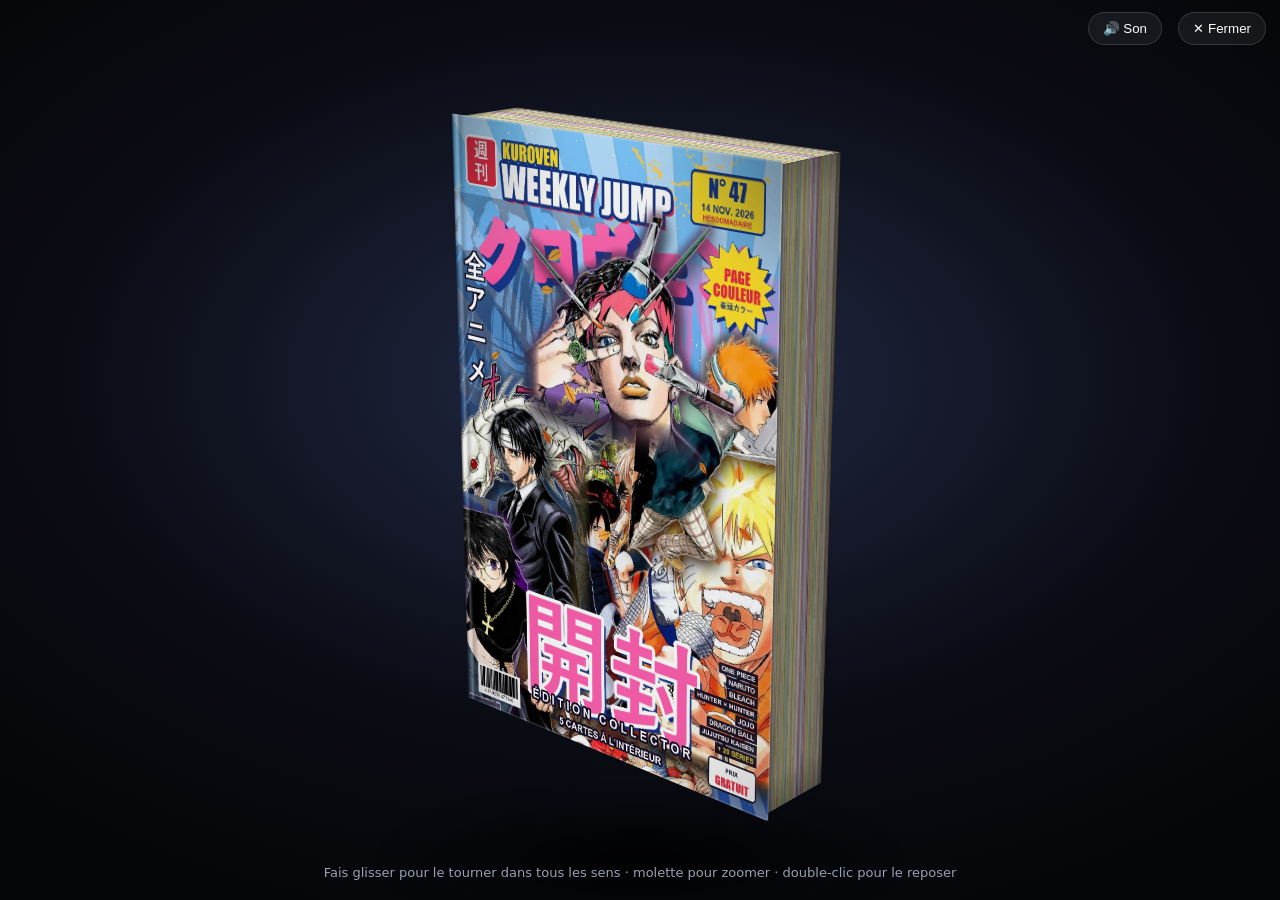
<file: combat/mag/index.html>
<!doctype html>
<html lang="fr"><head><meta charset="utf-8"><meta name="viewport" content="width=device-width,initial-scale=1">
<title>Le magazine en volume</title>
<style>
*{box-sizing:border-box;margin:0}
html,body{height:100%}
body{background:radial-gradient(ellipse 75% 65% at 50% 42%,#222a45,#0a0c14 60%,#050608);color:#f4f5fa;font:500 14px/1.4 "Segoe UI",system-ui,sans-serif;overflow:hidden;user-select:none}
.top{position:fixed;left:0;right:0;top:0;padding:16px 22px;display:flex;align-items:center;gap:14px;z-index:5}
.top h1{font:900 22px Georgia,serif}.top small{color:#9aa0b4}.top .sp{flex:1}
.btn{background:#ffffff10;border:1.5px solid #ffffff22;color:#fff;border-radius:999px;padding:8px 14px;font:700 13px inherit;cursor:pointer}
.btn.on{background:#ffd84a;color:#1b1304;border-color:#ffd84a}
.scene{position:fixed;inset:0;display:grid;place-items:center;perspective:2000px;cursor:grab;touch-action:none}
.scene.drag{cursor:grabbing}
/* sol : ombre qui suit le magazine */
.shadow{position:absolute;left:50%;top:50%;width:560px;height:130px;margin:345px 0 0 -280px;background:radial-gradient(ellipse at center,#000d,#0000 68%);filter:blur(10px);pointer-events:none;transform:scaleX(var(--sw,1))}
.float{animation:fl 5.5s ease-in-out infinite;transform-style:preserve-3d}
body.still .float{animation-play-state:paused}
@keyframes fl{50%{transform:translateY(-9px)}}
.zoom{transform:translateX(var(--ox,0px)) scale(calc(var(--zm,1)*var(--fit,1)));transform-style:preserve-3d;transition:transform .7s cubic-bezier(.3,.7,.2,1)}
.shk{transform-style:preserve-3d;transform:translate(var(--kx,0px),var(--ky,0px))}
.kmag{--W:420px;--H:640px;--T:88px;position:relative;width:var(--W);height:var(--H);transform-style:preserve-3d;transform:rotateX(var(--rx,-18deg)) rotateY(var(--ry,-42deg))}
.f{position:absolute;backface-visibility:hidden;filter:brightness(var(--b,1))}
/* couverture */
.cov{position:absolute;inset:0;transform-style:preserve-3d;transform-origin:left center;transform:translateZ(calc(var(--T)/2 + 4px)) rotateY(var(--cov,0deg));transition:transform 1s cubic-bezier(.5,.05,.2,1)}
.front{inset:0;background:#123 center/cover;border-radius:1px 4px 4px 1px;overflow:hidden}
#cv{position:absolute;inset:0;width:100%;height:100%;display:block}
.spark{position:absolute;width:70px;height:70px;margin:-35px 0 0 -35px;background:radial-gradient(circle,#fff 0 8%,#fff0 9%),conic-gradient(from 0deg,#fff0 0 43deg,#fff 45deg,#fff0 47deg 133deg,#fff 135deg,#fff0 137deg 223deg,#fff 225deg,#fff0 227deg 313deg,#fff 315deg,#fff0 317deg);-webkit-mask:radial-gradient(circle,#000 0,#0000 68%);mask:radial-gradient(circle,#000 0,#0000 68%);opacity:0;transform:scale(.2) rotate(45deg);pointer-events:none}
.spark.go{animation:spk .55s ease-out}
@keyframes spk{30%{opacity:1;transform:scale(1.25) rotate(45deg)}100%{opacity:0;transform:scale(.5) rotate(135deg)}}
.try{position:fixed;left:0;right:0;bottom:46px;display:flex;gap:10px;justify-content:center;align-items:center;z-index:5}
.try span{color:#9aa0b4;font-size:13px}
.front .grain,.back .grain{position:absolute;inset:0;background:url("data:image/svg+xml,%3Csvg xmlns='http://www.w3.org/2000/svg' width='220' height='220'%3E%3Cfilter id='n'%3E%3CfeTurbulence type='fractalNoise' baseFrequency='.9' numOctaves='2'/%3E%3CfeColorMatrix values='0 0 0 0 .5 0 0 0 0 .5 0 0 0 0 .5 0 0 0 .5 0'/%3E%3C/filter%3E%3Crect width='220' height='220' filter='url(%23n)'/%3E%3C/svg%3E");mix-blend-mode:overlay;opacity:.5;pointer-events:none}
/* pli de la reliure + usure des bords */
.front .fold{position:absolute;inset:0;pointer-events:none;background:linear-gradient(90deg,#0007 0,#0000 .8%,#ffffff40 1.6%,#0003 2.6%,#0000 4.2%),linear-gradient(270deg,#fff5 0,#fff0 .6%),linear-gradient(0deg,#fff4 0,#fff0 .4%),linear-gradient(180deg,#fff4 0,#fff0 .4%)}
/* reflet du papier glacé : il glisse quand on tourne */
.gloss{position:absolute;inset:-20%;pointer-events:none;background:linear-gradient(108deg,#fff0 38%,#ffffff12 44%,#ffffff55 50%,#ffffff12 56%,#fff0 62%);transform:translateX(var(--gx,0%));mix-blend-mode:screen;opacity:var(--go,.8)}
/* quatrième de couverture : une pub pour le jeu */
.back{inset:0;transform:rotateY(180deg) translateZ(calc(var(--T)/2));background:#ffde28;border-radius:1px 4px 4px 1px;overflow:hidden;color:#14326e}
.back .ray{position:absolute;inset:-40%;background:repeating-conic-gradient(from 0deg at 50% 46%,#ffd000 0 7deg,#ffe95a 7deg 14deg)}
.back .in{position:absolute;inset:0;display:flex;flex-direction:column;align-items:center;padding:34px 26px 22px;text-align:center}
.back .tag{background:#e8283c;color:#fff;font:900 19px Impact,sans-serif;letter-spacing:2px;padding:6px 16px;transform:rotate(-3deg);box-shadow:4px 4px 0 #14326e}
.back img{width:190px;margin:26px 0 8px;filter:drop-shadow(5px 6px 0 #14326e)}
.back b{font:900 62px/0.95 Impact,sans-serif;letter-spacing:1px;-webkit-text-stroke:2px #14326e;color:#fff;text-shadow:5px 5px 0 #e8283c}
.back em{font:900 26px Impact,sans-serif;letter-spacing:9px;font-style:normal;margin-top:6px}
.back ul{list-style:none;margin-top:22px;font:800 15px system-ui;line-height:1.75}
.back ul li:before{content:"★ ";color:#e8283c}
.back .ft{margin-top:auto;display:flex;justify-content:space-between;align-items:flex-end;width:100%;font:700 10px system-ui;text-align:left}
.back .bc{background:#fff;padding:5px 7px 2px;font:500 9px system-ui;color:#000;text-align:center}
.back .bc i{display:block;width:104px;height:38px;background:repeating-linear-gradient(90deg,#000 0 2px,#fff 2px 3px,#000 3px 4px,#fff 4px 7px,#000 7px 10px,#fff 10px 11px)}
/* dos carré collé */
.spine{width:var(--T);height:var(--H);left:calc((var(--W) - var(--T))/2);top:0;transform:rotateY(-90deg) translateZ(calc(var(--W)/2));background:linear-gradient(90deg,#8e1222,#e8283c 9%,#f0384c 50%,#e8283c 91%,#8e1222);display:flex;flex-direction:column;align-items:center;justify-content:space-between;padding:18px 0;color:#fff;overflow:hidden}
.spine:after{content:"";position:absolute;inset:0;background:repeating-linear-gradient(0deg,#0000 0 3px,#00000010 3px 4px);pointer-events:none}
.spine .t{writing-mode:vertical-rl;font:900 30px/1 Impact,"Arial Black",sans-serif;letter-spacing:3px;text-shadow:3px 3px 0 #14326e}
.spine .j{writing-mode:vertical-rl;font:800 22px/1 "Yu Gothic","Meiryo",sans-serif;color:#ffde28}
.spine .n{background:#ffde28;color:#14326e;font:900 20px/1 Impact,sans-serif;padding:8px 6px;border-radius:6px;text-align:center;width:60px}
.spine .n small{display:block;font:800 9px system-ui;letter-spacing:1px;margin-top:3px}
.spine .d{font:800 10px system-ui;letter-spacing:1px;opacity:.9}
/* intérieur de la couverture */
.inside{position:absolute;inset:0;transform:rotateY(180deg);backface-visibility:hidden;background:#efe9d8;color:#1d2440;padding:38px 34px;display:flex;flex-direction:column;border-radius:4px 1px 1px 4px;box-shadow:inset -30px 0 40px -20px #0005}
.inside .ed b{font:900 44px Impact,sans-serif;letter-spacing:3px;color:#e8283c;display:block;border-bottom:5px solid #1d2440;margin-bottom:14px}
.inside .ed p{font:500 17px/1.55 Georgia,serif}.inside .ed i{display:block;margin-top:10px;font:italic 14px Georgia,serif;color:#55607f}
.inside .ad{margin-top:auto;display:flex;align-items:center;gap:12px;border-top:2px dashed #1d244055;padding-top:16px}.inside .ad img{width:54px}.inside .ad span{font:900 20px Impact,sans-serif;letter-spacing:3px}
/* les pages */
.pages{position:absolute;inset:0;transform-style:preserve-3d;pointer-events:none}
.pg{position:absolute;left:0;top:4px;right:6px;bottom:4px;transform-style:preserve-3d;transform-origin:left center;transition:transform .85s cubic-bezier(.45,.05,.25,1)}
.pg>div{position:absolute;inset:0;backface-visibility:hidden;overflow:hidden;display:flex;flex-direction:column;padding:20px 22px 14px;color:#1b1f33}
.pgb{transform:rotateY(180deg);box-shadow:inset -34px 0 38px -22px #0006}
.pgf{box-shadow:inset 34px 0 38px -22px #0006}
.paper0{background:#e4dcc6}.paper1{background:#eed0d6}.paper2{background:#efe3a4}
.paper3{background:#fbfbf6 radial-gradient(circle at 50% 46%,#0000 0 33%,#1d244012 34%) 0 0/9px 9px}
.paper4{background:#11131c;color:#f4f0e2}.paper5{background:#0b0c12;color:#f4f0e2;outline:6px solid #d8b24a;outline-offset:-12px}
.pg .dots{position:absolute;inset:0;background:radial-gradient(#00000014 1px,#0000 1.4px) 0 0/5px 5px;pointer-events:none;mix-blend-mode:multiply}
.pg header{display:flex;justify-content:space-between;align-items:baseline;font:800 11px system-ui;letter-spacing:2px;text-transform:uppercase;opacity:.75;position:relative}
.pg h2{font:900 34px/1 Impact,"Arial Black",sans-serif;letter-spacing:1px;text-transform:uppercase;margin:10px 0 2px;position:relative}
.pg h2 small{display:block;font:800 11px system-ui;letter-spacing:4px;opacity:.7;margin-bottom:4px}
.pg .cw{flex:1;display:grid;place-items:center;position:relative;min-height:0}
.pg .cw{container-type:size}.pg .cw .kc{height:min(100cqh,410px);width:auto;max-height:410px;max-width:100%;border-radius:10px;box-shadow:0 10px 24px #0007;transition:filter .7s,transform .5s cubic-bezier(.2,1.4,.3,1)}
.pg .cw.sil .kc{filter:brightness(0) contrast(1.2);transform:scale(.94)}
.pg .cw .q{position:absolute;font:900 120px Impact,sans-serif;color:#fff;opacity:0;transition:opacity .3s;pointer-events:none}.pg .cw.sil .q{opacity:.9}
.pg footer{display:flex;justify-content:space-between;align-items:center;font:800 12px system-ui;letter-spacing:1px;margin-top:8px;position:relative}
.pg footer b{padding:4px 10px;border-radius:999px;background:#1b1f33;color:#fff;font-size:11px;letter-spacing:2px}
.paper4 footer b,.paper5 footer b{background:#d8b24a;color:#1b1304}
/* l'habillage autour de la carte : comme une vraie page de magazine */
.pg .lines{position:absolute;inset:0;background:repeating-conic-gradient(from 0deg at 50% 50%,#0000 0 2.2deg,currentColor 2.2deg 2.6deg);-webkit-mask:radial-gradient(ellipse 62% 56% at 50% 50%,#0000 54%,#000 100%);mask:radial-gradient(ellipse 62% 56% at 50% 50%,#0000 54%,#000 100%);opacity:.16;pointer-events:none}
.pg .sfx{position:absolute;right:-6px;top:17%;font:900 78px/1 "Yu Gothic","Meiryo",sans-serif;font-style:normal;transform:rotate(-12deg);opacity:.13;white-space:nowrap;pointer-events:none;letter-spacing:-4px}
.pg header .lg{background:currentColor;padding:2px 7px;border-radius:3px;max-width:52%;overflow:hidden;white-space:nowrap;text-overflow:ellipsis}
.pg header .lg{color:inherit}.pg header .lg{-webkit-text-fill-color:#f4f0e2}.paper4 header .lg,.paper5 header .lg{-webkit-text-fill-color:#11131c}
.pg .mid{flex:1;min-height:0;display:flex;align-items:stretch;gap:6px;position:relative;margin:6px 0}
.pg .mid aside{writing-mode:vertical-rl;font:800 9.5px system-ui;letter-spacing:2px;text-transform:uppercase;opacity:.6;white-space:nowrap;overflow:hidden;border-right:1.5px solid currentColor;padding-right:4px}
.pg .mid aside.tg{border-right:0;border-left:1.5px solid currentColor;padding:0 0 0 4px;font:900 13px Georgia,serif;letter-spacing:1px;text-transform:none;opacity:.9}
.pg .strip{display:grid;grid-template-columns:1.25fr 1fr 1fr;gap:6px;position:relative}
.pg .strip div{border:1.5px solid currentColor;border-radius:3px;padding:4px 6px;font:600 9.5px/1.25 system-ui;min-height:44px}
.pg .strip b{display:block;font:900 10px Impact,sans-serif;letter-spacing:2px;text-transform:uppercase;margin-bottom:2px}
.pg .strip .pub{background:#e8283c;color:#fff;border-color:#e8283c}
.pg footer em{font:900 12px Impact,sans-serif;font-style:normal;letter-spacing:2px}
/* pages de remplissage : feuilles souples en quatre bandes */
.pg{transition-timing-function:cubic-bezier(.4,.1,.3,1)}
.pg.fil>.st{inset:0 auto 0 0;width:25%;padding:0;overflow:visible;display:block}
.pg.fil .st{backface-visibility:hidden;background-color:var(--tint);background-image:var(--bg);background-size:414px 100%;background-blend-mode:multiply;background-repeat:no-repeat;transform-style:preserve-3d;transform-origin:left center;box-shadow:0 0 0 .5px #0000001f}
.pg.fil .st .st{position:absolute;left:100%;top:0;bottom:0;width:100%}
.pg.fil .s0{background-position:0 0}.pg.fil .s1{background-position:-103.5px 0}.pg.fil .s2{background-position:-207px 0}.pg.fil .s3{background-position:-310.5px 0}
.pg.fil .st:after{content:"";position:absolute;inset:0;transform:rotateY(180deg);backface-visibility:hidden;background-color:var(--tint2);background-image:var(--bg2);background-size:414px 100%;background-blend-mode:multiply;background-repeat:no-repeat}
.pg.fil .s0:after{background-position:-310.5px 0}.pg.fil .s1:after{background-position:-207px 0}.pg.fil .s2:after{background-position:-103.5px 0}.pg.fil .s3:after{background-position:0 0}
.pg.fil.air .s1{animation:bend var(--d) ease-in-out}.pg.fil.air .s2{animation:bend var(--d) ease-in-out}.pg.fil.air .s3{animation:bend2 var(--d) ease-in-out}
@keyframes bend{0%,100%{transform:rotateY(0deg)}45%{transform:rotateY(15deg)}}
@keyframes bend2{0%,100%{transform:rotateY(0deg)}45%{transform:rotateY(24deg)}}
/* pages de remplissage : des planches de manga qui défilent */
.paperB{background:#cfdcea}.paperG{background:#d3e4c8}
.pg .mg{flex:1;min-height:0;display:grid;gap:7px;margin-top:10px;position:relative;grid-template-columns:1fr 1fr 1fr;grid-template-rows:1.2fr 1fr 1.1fr}
.pg .mg i{border:2.5px solid #1b1f33;background:radial-gradient(#1b1f3366 1px,#0000 1.5px) 0 0/6px 6px}
.pg .mg i:nth-child(1){grid-column:span 2;background:repeating-linear-gradient(115deg,#0000 0 6px,#1b1f3340 6px 7px)}
.pg .mg i:nth-child(3){grid-column:span 3;background:repeating-conic-gradient(from 0deg at 50% 50%,#0000 0 4deg,#1b1f3340 4deg 5deg)}
.pg .mg i:nth-child(4){grid-column:span 2;background:linear-gradient(#1b1f3322,#0000)}
.pg .mg1{grid-template-columns:1.3fr 1fr}.pg .mg1 i:nth-child(1){grid-column:span 1;grid-row:span 2}.pg .mg1 i:nth-child(3){grid-column:span 1}.pg .mg1 i:nth-child(4){grid-column:span 1}.pg .mg1 i:nth-child(5){grid-column:span 2}
.pg .mg2 i:nth-child(1){grid-column:span 3}.pg .mg2 i:nth-child(2){grid-column:span 1;grid-row:span 2}.pg .mg2 i:nth-child(3){grid-column:span 2}.pg .mg2 i:nth-child(4){grid-column:span 2}.pg .mg2 i:nth-child(5){display:none}
.pg .mg span{position:absolute;right:10px;top:36%;font:900 60px "Yu Gothic","Meiryo",sans-serif;transform:rotate(-10deg);color:#1b1f33;-webkit-text-stroke:7px #fff;paint-order:stroke fill;white-space:nowrap}
/* effets dessinés, façon manga : traits de vitesse, encre, éclairs, fissures, fumée, onomatopées */
.fx{position:fixed;inset:0;width:100%;height:100%;pointer-events:none;z-index:15}.fx.dif{mix-blend-mode:normal}
.pg .cw.wait .kc{opacity:0}
.pg .cw .kc.slam{animation:slam .5s cubic-bezier(.2,.9,.25,1)}
@keyframes slam{0%{opacity:0;transform:translateY(-16px) scale(1.12) rotate(-3deg)}55%{opacity:1;transform:translateY(0) scale(.985) rotate(.4deg)}100%{transform:scale(1)}}
.pg .cw{perspective:900px}.pg .cw .kc.turn{animation:turn .75s cubic-bezier(.3,.7,.2,1)}
@keyframes turn{0%{transform:rotateY(-90deg) scale(.96)}60%{transform:rotateY(8deg) scale(1.07)}100%{transform:rotateY(0) scale(1)}}
.pg .cw .kc.pop{animation:pop .5s cubic-bezier(.2,1.6,.3,1)}
@keyframes pop{0%{transform:scale(.8) rotate(-6deg)}45%{transform:scale(1.22) rotate(3deg)}100%{transform:scale(1)}}
.stamp{position:fixed;z-index:16;font:900 60px/1 "Yu Gothic","Meiryo",sans-serif;color:#fff;-webkit-text-stroke:10px #111;paint-order:stroke fill;pointer-events:none;white-space:nowrap;transform-origin:center;animation:stampin .95s cubic-bezier(.2,1.5,.3,1) forwards}
@keyframes stampin{0%{opacity:0;transform:scale(3.2) rotate(var(--r))}16%{opacity:1;transform:scale(1) rotate(var(--r))}74%{opacity:1;transform:scale(1.04) rotate(var(--r))}100%{opacity:0;transform:scale(1.15) rotate(var(--r))}}
.stamp.stay{animation:gogo .5s ease-in-out infinite alternate}
@keyframes gogo{from{transform:translateY(0) rotate(var(--r));opacity:.95}to{transform:translateY(-7px) rotate(var(--r));opacity:.65}}
.leap{position:fixed;z-index:30;border-radius:10px;box-shadow:0 30px 70px #000c;pointer-events:none}
/* bandeau « coup spécial » qui traverse l'écran */
.cutin{position:fixed;left:-10%;right:-10%;top:50%;height:34vh;margin-top:-17vh;z-index:28;background:#0b0c12;transform:rotate(-7deg) translateX(-120%);overflow:hidden;border-top:6px solid #fff;border-bottom:6px solid #fff;box-shadow:0 0 0 6px #0b0c12;pointer-events:none}
.cutin.in{animation:cutin 1.25s cubic-bezier(.2,.9,.2,1) forwards}
@keyframes cutin{0%{transform:rotate(-7deg) translateX(-120%)}16%{transform:rotate(-7deg) translateX(0)}80%{transform:rotate(-7deg) translateX(1.5%)}100%{transform:rotate(-7deg) translateX(125%)}}
.cutin .ci-art{position:absolute;inset:-30% 0;background-size:150% auto;background-position:50% 30%;filter:grayscale(1) contrast(1.6);opacity:.9;animation:ciart 1.25s linear forwards}
@keyframes ciart{from{transform:translateX(-3%) scale(1.25)}to{transform:translateX(3%) scale(1.32)}}
.cutin .ci-ln{position:absolute;inset:0;background:repeating-linear-gradient(0deg,#0000 0 7px,#ffffff2e 7px 8px),linear-gradient(90deg,#0b0c12 0,#0000 22%,#0000 62%,#0b0c12 96%)}
.cutin b{position:absolute;right:14%;bottom:8%;font:900 italic 9vh/1 Impact,"Arial Black",sans-serif;color:#fff;letter-spacing:2px;text-transform:uppercase;-webkit-text-stroke:2px #0b0c12;text-shadow:6px 6px 0 #e8283c;white-space:nowrap}
.cutin small{position:absolute;left:16%;top:9%;font:900 2.4vh system-ui;letter-spacing:8px;color:#ffde28;text-transform:uppercase}
/* rubans qui défilent derrière la carte */
.tape{position:fixed;left:-20%;width:140%;height:7.5vh;z-index:27;background:#ffde28;color:#0b0c12;font:900 4.6vh/7.5vh Impact,sans-serif;letter-spacing:4px;white-space:nowrap;overflow:hidden;pointer-events:none;border-top:4px solid #0b0c12;border-bottom:4px solid #0b0c12;animation:tapein .35s cubic-bezier(.2,1.2,.3,1) both}
.tape i{display:inline-block;font-style:normal;animation:tapego 6s linear infinite}
.tape.t2{background:#e8283c;color:#fff}.tape.t2 i{animation-direction:reverse}
.tape.out{animation:tapeout .3s ease-in forwards}
@keyframes tapego{to{transform:translateX(-50%)}}
@keyframes tapein{from{clip-path:inset(0 100% 0 0)}to{clip-path:inset(0 0 0 0)}}
@keyframes tapeout{to{clip-path:inset(0 0 0 100%);opacity:0}}
/* la carte qui bondit : reflet qui la balaie */
.leapw{position:fixed;z-index:30;pointer-events:none;transform-style:preserve-3d}
.leapw>img{width:100%;height:100%;display:block;border-radius:10px;box-shadow:0 30px 70px #000c}
.leapw:after{content:"";position:absolute;inset:0;border-radius:10px;background:linear-gradient(112deg,#fff0 30%,#ffffff9e 47%,#fff0 60%);background-size:260% 100%;animation:sheen 1.1s ease-in-out .5s 2 both;mix-blend-mode:screen}
@keyframes sheen{from{background-position:130% 0}to{background-position:-60% 0}}
.punch{animation:punch .32s cubic-bezier(.2,1.6,.3,1)}
@keyframes punch{0%{scale:1}30%{scale:1.07}100%{scale:1}}
.lite .pg,.lite .cov{transition:none!important}
.lite .gloss,.lite .grain{display:none!important}
.lite .float{animation:none!important}
.pg:not(.fil) .pgf>*{transition:opacity .3s}
.pg:not(.fil):not(.on) .pgf>*{opacity:0;transition:none}
/* feuille entière : un seul plan par page, recto (ff) et verso (fb) */
.pg.fil>.ff,.pg.fil>.fb{padding:0;display:block;overflow:hidden;background-color:var(--tint);background-image:var(--bg);background-size:100% 100%;background-repeat:no-repeat;background-blend-mode:multiply}
.pg.fil>.ff{box-shadow:inset 34px 0 38px -22px #0006}
.pg.fil>.fb{transform:rotateY(180deg);background-color:var(--tint2);background-image:var(--bg2);box-shadow:inset -34px 0 38px -22px #0006}
/* petits détails en plus */
.pg .burst{position:absolute;left:14px;top:-4px;width:74px;height:74px;display:grid;place-items:center;text-align:center;font:900 10.5px/1 Impact,sans-serif;font-style:normal;letter-spacing:1px;color:#fff;background:#e8283c;transform:rotate(-14deg);clip-path:polygon(50% 0,61% 14%,79% 7%,80% 26%,98% 30%,88% 46%,100% 60%,83% 67%,85% 86%,67% 81%,57% 98%,46% 82%,29% 93%,26% 74%,7% 72%,16% 54%,1% 41%,19% 33%,15% 14%,35% 18%);padding:0 12px;z-index:2}
.pg .bub{position:absolute;right:16px;bottom:8px;background:#fff;color:#1b1f33;border:2px solid #1b1f33;border-radius:50%;padding:9px 12px;font:800 10.5px/1.1 system-ui;font-style:normal;max-width:84px;text-align:center;z-index:2;box-shadow:2px 2px 0 #1b1f33}
.pg .bub:after{content:"";position:absolute;left:8px;top:-9px;border:6px solid #0000;border-bottom-color:#1b1f33;border-top:0;transform:rotate(-20deg)}
.pg .nt{display:block;font:600 8.5px system-ui;opacity:.65;margin-top:4px;position:relative}
.pg .ft{display:block;text-align:center;font:800 7.5px system-ui;letter-spacing:3px;opacity:.5;margin-top:5px;position:relative}
.pg .curl{position:absolute;right:0;bottom:0;width:30px;height:30px;background:linear-gradient(315deg,#0000 0 49%,#0003 50%,#fff9 56%,#ddd5 100%);pointer-events:none}
.pgb .nx{display:grid;grid-template-columns:1fr 1fr;gap:6px;margin-top:10px;position:relative}
.pgb .nx div{border:1.5px solid currentColor;border-radius:3px;padding:6px 8px;font:700 11px system-ui}
.pgb .nx b{display:block;font:900 10px Impact,sans-serif;letter-spacing:2px;text-transform:uppercase;margin-bottom:3px}
.pgb .nx span{color:#e8283c;font-size:14px;letter-spacing:1px}.pgb .nx u{text-decoration:none;opacity:.25;color:currentColor}
/* dos : cases de manga, classement, mot de la rédaction */
.pgb .pan{display:grid;grid-template-columns:1.3fr 1fr;grid-template-rows:54px 40px;gap:5px;margin-top:16px;position:relative}
.pgb .pan i{border:2px solid currentColor;background:radial-gradient(currentColor 1px,#0000 1.5px) 0 0/6px 6px;opacity:.5}
.pgb .pan i:nth-child(1){grid-row:span 2;background:repeating-linear-gradient(115deg,#0000 0 5px,currentColor 5px 6px)}
.pgb .pan i:nth-child(3){background:repeating-conic-gradient(from 0deg at 80% 50%,#0000 0 5deg,currentColor 5deg 6deg)}
.pgb .pan i:nth-child(4){display:none}
.pgb .pan span{position:absolute;left:8px;top:14px;font:900 34px "Yu Gothic","Meiryo",sans-serif;transform:rotate(-8deg);-webkit-text-stroke:5px #fff;paint-order:stroke fill}
.pgb .rk{margin-top:14px;position:relative;border:1.5px solid currentColor;border-radius:3px;padding:7px 10px}
.pgb .rk b,.pgb .mot b{display:block;font:900 12px Impact,sans-serif;letter-spacing:2px;text-transform:uppercase;margin-bottom:4px}
.pgb .rk ol{margin:0;padding-left:20px;font:700 11.5px/1.5 system-ui;columns:2}.pgb .rk li.me{color:#e8283c;font-weight:900}
.pgb .mot{margin-top:10px;position:relative;font:italic 12.5px/1.4 Georgia,serif;border-left:4px solid #e8283c;padding-left:9px}.pgb .mot b{font-style:normal}
/* dos d'une page : la fiche de la carte qu'on vient de voir */
.pgb .vt{font:900 62px/0.95 Impact,sans-serif;text-transform:uppercase;letter-spacing:1px;opacity:.16;position:absolute;left:14px;bottom:10px;right:10px;word-break:break-word}
.pgb h3{font:900 26px/1.1 Georgia,serif;margin:14px 0 6px;position:relative}
.pgb p{font:500 14px/1.5 Georgia,serif;position:relative;opacity:.85}
.pgb .ok{margin-top:14px;align-self:flex-start;font:800 11px system-ui;letter-spacing:2px;border:2px solid currentColor;border-radius:6px;padding:5px 10px;transform:rotate(-4deg);position:relative}
/* dernière page : le sommaire */
.lastp{position:absolute;left:0;top:4px;right:6px;bottom:4px;transform:translateZ(calc(var(--T)/2 - 16px));background:#e4dcc6;color:#1b1f33;padding:22px;display:none;flex-direction:column;box-shadow:inset 34px 0 38px -22px #0006}
.lastp.on{display:flex}
.lastp h2{font:900 40px/1 Impact,sans-serif;letter-spacing:2px;color:#e8283c;border-bottom:5px solid #1b1f33;padding-bottom:6px;margin-bottom:12px}
.lastp .ls{display:flex;flex-direction:column;gap:8px;flex:1;min-height:0}
.lastp .th{display:flex;align-items:center;gap:12px;background:#fff8;border-radius:8px;padding:6px 10px 6px 6px;cursor:zoom-in;flex:1;min-height:0}
.lastp .th>img{height:100%;max-height:88px;border-radius:5px;box-shadow:0 3px 8px #0006}
.lastp .th>div{flex:1;min-width:0}.lastp .th>div>b{display:block;font:800 15px Georgia,serif;white-space:nowrap;overflow:hidden;text-overflow:ellipsis}.lastp .th>div>span{font:700 11px system-ui;letter-spacing:1px;opacity:.7}
.lastp .th>em{font:900 20px Impact,sans-serif;font-style:normal;opacity:.35}
.zoomc{position:fixed;inset:0;z-index:20;background:#000c;display:grid;place-items:center;cursor:zoom-out;opacity:0;pointer-events:none;transition:opacity .25s}
.zoomc.on{opacity:1;pointer-events:auto}.zoomc>img{height:min(86vh,720px);border-radius:16px;box-shadow:0 30px 80px #000;transform:scale(.8);transition:transform .35s cubic-bezier(.2,1.3,.3,1)}.zoomc.on>img{transform:none}
/* tranches : la pile de feuilles, dessinée feuille par feuille */
.edge{background-size:100% 100%}
.fore{width:var(--T);height:calc(var(--H) - 8px);left:calc((var(--W) - var(--T))/2);top:4px;transform:rotateY(90deg) translateZ(calc(var(--W)/2 - 6px))}
.fore:after{content:"";position:absolute;inset:0;background:linear-gradient(90deg,#0006,#0000 12%,#0000 88%,#0006),linear-gradient(180deg,#0003,#0000 6%,#0000 94%,#0004)}
.tp,.bt{width:calc(var(--W) - 6px);height:var(--T);left:0;top:calc((var(--H) - var(--T))/2)}
.tp{transform:rotateX(90deg) translateZ(calc(var(--H)/2 - 4px))}
.bt{transform:rotateX(-90deg) translateZ(calc(var(--H)/2 - 4px))}
.tp:after,.bt:after{content:"";position:absolute;inset:0;background:linear-gradient(0deg,#0006,#0000 12%,#0000 88%,#0006),linear-gradient(90deg,#0005,#0000 5%)}
.hint{position:fixed;left:0;right:0;bottom:18px;text-align:center;color:#9aa0b4;font-size:13px}
.views{position:fixed;left:22px;bottom:50px;display:flex;flex-direction:column;gap:8px}
.scene{align-content:center;justify-content:center}
@media(max-width:900px){.top h1,.top small,.views{display:none}.try span{display:none}.try{gap:6px;bottom:30px}.btn{padding:6px 10px;font-size:12px}.hint{bottom:8px;font-size:11px}}
.sons{max-height:calc(100vh - 90px);overflow:auto;position:fixed;right:16px;top:64px;z-index:40;display:flex;flex-direction:column;gap:6px;background:#10121acc;border:1.5px solid #ffffff22;border-radius:12px;padding:10px}.sons b{font:800 12px system-ui;color:#ffd84a;margin-bottom:2px}.sons .btn{padding:6px 12px;font-size:12px;text-align:left}
@property --ry{syntax:'<angle>';inherits:false;initial-value:-42deg}
@property --rx{syntax:'<angle>';inherits:false;initial-value:-18deg}
@property --kx{syntax:'<length>';inherits:false;initial-value:0px}
@property --ky{syntax:'<length>';inherits:false;initial-value:0px}
@property --zm{syntax:'<number>';inherits:false;initial-value:1}
@property --fit{syntax:'<number>';inherits:false;initial-value:1}
@property --ox{syntax:'<length>';inherits:false;initial-value:0px}
@property --b{syntax:'<number>';inherits:false;initial-value:1}
@property --sw{syntax:'<number>';inherits:false;initial-value:1}
.fx{display:none}
body.open .float,.emb .float{animation:none}
body.open .scene{cursor:pointer}
#v-cb.kvw{display:contents;max-width:none;margin:0;padding:0}
.top,.views,.sons,.try{display:none!important}
#kvx{position:fixed;right:14px;top:12px;z-index:45}#kvs{position:fixed;right:118px;top:12px;z-index:45}
.kc{display:block;position:relative;flex:none;border-radius:10px}
.kc>.kci{position:absolute;left:0;top:0;width:260px;height:379px;zoom:var(--k,1);pointer-events:none}
.kc>.kci .y{box-shadow:none}
.pg .cw .kc{aspect-ratio:260/379;width:auto}
.lastp .th .kc{flex:none!important;height:88px;width:60.4px;box-shadow:0 3px 8px #0006}.lastp .th .kci{flex:none!important}
.lastp .ls.many{display:grid;grid-template-columns:repeat(4,1fr);gap:8px;overflow:auto;align-content:start}
.lastp .ls.many .th{flex:none;padding:5px;justify-content:center}.lastp .ls.many .th>div,.lastp .ls.many .th>em{display:none}
.lastp .th .nw{background:#e8283c;color:#fff;font:900 9px system-ui;letter-spacing:1px;border-radius:4px;padding:1px 5px;margin-left:6px;vertical-align:middle}
.lastp .fins{display:flex;gap:10px;justify-content:center;flex-wrap:wrap;margin-top:10px}
.lastp .fin,.lastp .fin2{border:0;border-radius:999px;padding:10px 20px;font:900 14px Impact,sans-serif;letter-spacing:2px;cursor:pointer}
.lastp .fin{background:#1b1f33;color:#fff}.lastp .fin2{background:#e8283c;color:#fff}.lastp .fin2.off{background:#9aa0b4;cursor:default}
body:not(.rdy) .scene{opacity:0}.scene{transition:opacity .2s}
.zoomc .kc{box-shadow:0 30px 80px #000;transform:scale(.8);transition:transform .35s cubic-bezier(.2,1.3,.3,1)}.zoomc.on .kc{transform:none}
.leapw .kc{width:100%;height:100%;box-shadow:0 30px 70px #000c}
</style><base href="../../"><link rel="stylesheet" href="combat.css?v=111">
</head><body><div id="v-cb" class="kvw"><script>if(window.parent!==window)document.documentElement.classList.add('emb')</script>
<div class="top"><h1>Le magazine en volume</h1><small>500 pages · 250 feuilles dessinées une par une sur la tranche</small><span class="sp"></span>
<button class="btn on" data-c="jump">Weekly Jump</button><button class="btn" data-c="kuroven">Weekly Kuroven</button></div>
<div class="scene" id="sc"><div class="shadow" id="sh"></div><div class="float"><div class="zoom" id="zm"><div class="shk" id="shk"><div class="kmag" id="mag">
 <div class="cov" id="cov"><div class="f front" id="front"><canvas id="cv" width="920" height="1400"></canvas><i class="spark" id="spark"></i><i class="grain"></i><i class="gloss"></i><i class="fold"></i></div><div class="inside"><div class="ed"><b>ÉDITO</b><p>Cette semaine, de nouvelles cartes se cachent dans ces pages. Tourne-les une par une : plus le papier est beau, plus la carte est rare.</p><i>— La rédaction</i></div><div class="ad"><img src="combat/mag/logo-k.svg" alt=""><span>KUROVEN COMBAT</span></div></div></div>
 <div class="pages" id="pages"></div>
 <div class="lastp" id="lastp"></div>
 <div class="f back" id="back"><i class="ray"></i><div class="in"><span class="tag">LE JEU DE CARTES</span><img src="combat/mag/logo-k.svg" alt=""><b>KUROVEN</b><em>COMBAT</em>
  <ul><li>Collectionne tous les animés</li><li>Construis ton deck</li><li>Affronte tes amis</li></ul>
  <div class="ft"><span>Numéro 47 · 14 novembre 2026<br>Hebdomadaire · 500 pages</span><span class="bc"><i></i>4 910299 471146</span></div></div><i class="grain"></i><i class="gloss"></i></div>
 <div class="f spine" id="spine"><span class="n">N°47<small>2026</small></span><span class="t" id="spt">WEEKLY JUMP</span><span class="j">クロヴェン</span><span class="d">14 NOV.</span></div>
 <div class="f edge fore" id="fore"></div>
 <div class="f edge tp" id="tp"></div>
 <div class="f edge bt" id="bt"></div>
</div></div></div></div></div>
<div class="views"><button class="btn" data-v="-42,-18">Vue pages</button><button class="btn" data-v="42,-10">Vue dos</button><button class="btn" data-v="0,0">De face</button><button class="btn" data-v="180,-6">Derrière</button><button class="btn" data-v="-25,-62">Dessus</button></div>
<div class="try"><span>Ouvrir un magazine :</span><button class="btn" data-o="com">Ordinaire</button><button class="btn" data-o="epic">Épique</button><button class="btn" data-o="leg">Légendaire</button><button class="btn" data-o="jack">Jackpot</button><button class="btn" id="closeb" style="display:none">↺ Refermer</button></div>
<div class="sons"><a class="btn on" href="sons.html" style="text-decoration:none">♪ Choisir le son des cartes</a><b>Écouter les sons</b><button class="btn" data-s="page">Page qui passe</button><button class="btn" data-s="riff">Défilement</button><button class="btn" data-s="f5">★ Les quatre ensemble</button><button class="btn" data-s="f1">Carte 1 · glissé + tintement</button><button class="btn" data-s="f2">Carte 2 · glissé + note boisée</button><button class="btn" data-s="f3">Carte 3 · petit carillon</button><button class="btn" data-s="f4">Carte 4 · juste la carte</button><b style="margin-top:6px">Les sons d’avant, du plus récent au plus ancien</b><button class="btn" data-s="ff">A · refabriqué d’après la vidéo</button><button class="btn" data-s="fe">B · vidéo 38,6 s sans musique</button><button class="btn" data-s="fc">C · vidéo 41 s sans musique (grave)</button><button class="btn" data-s="fa">D · vidéo 41 s avec musique</button><button class="btn" data-s="fb">E · vidéo 38,6 s avec musique</button><button class="btn" data-s="fp">F · coup de poing</button><button class="btn" data-s="jeu">▶ Comme dans le jeu</button><button class="btn" data-s="hit">Ancien coup</button><button class="btn" data-s="whoosh">Souffle</button><button class="btn" data-s="rip">Papier déchiré</button><button class="btn" data-s="zap">Éclairs</button><button class="btn" data-s="ink">Encre</button><button class="btn" data-s="gojo">Gojo (version longue)</button></div>
<div class="zoomc" id="zoomc"><img alt=""></div>
<canvas class="fx" id="fxB"></canvas><canvas class="fx dif" id="fxA"></canvas>
<button class="btn" id="kvs">🔊 Son</button><button class="btn" id="kvx">✕ Fermer</button>
<div class="hint" id="hint">Fais glisser pour le tourner dans tous les sens · molette pour zoomer · double-clic pour le reposer</div>
<script>
const $=id=>document.getElementById(id),mag=$('mag'),sc=$('sc');
/* ---- la tranche : 250 feuilles, par paquets de papier teinté, avec leurs petites irrégularités ---- */
function edgeTex(vertical){
 let s=7;const rnd=()=>(s=(s*16807)%2147483647)/2147483647;
 const N=250,L=640,px=2,c=document.createElement('canvas');c.width=vertical?N*px:L;c.height=vertical?L:N*px;const x=c.getContext('2d');
 const tints=[[226,217,194],[212,203,180],[232,224,204],[200,192,172],[236,190,200],[198,220,188],[238,224,150],[192,210,230],[230,200,160]];
 const sheets=[];let last=-1;
 for(let i=0;i<6;i++)sheets.push([250,250,250,1]);            /* pages couleur du début : papier glacé blanc */
 while(sheets.length<N){let k;do{k=Math.floor(rnd()*tints.length)}while(k===last);last=k;const n=8+Math.floor(rnd()*9);
  for(let j=0;j<n&&sheets.length<N;j++)sheets.push([...tints[k],0]);
  if(sheets.length>118&&sheets.length<126)for(let j=0;j<4;j++)sheets.push([250,250,250,1]);}   /* poster couleur du milieu */
 for(let i=0;i<N;i++){const t=sheets[i],j=.9+rnd()*.16,sh=rnd()<.12?.8:1;
  const col='rgb('+t.slice(0,3).map(v=>Math.round(Math.min(255,v*j*sh))).join(',')+')';x.fillStyle=col;
  if(vertical)x.fillRect(i*px,0,px,L);else x.fillRect(0,i*px,L,px);
  /* filet d'ombre entre deux feuilles */
  x.fillStyle='rgba(40,28,16,'+(.1+rnd()*.16)+')';if(vertical)x.fillRect(i*px+px-.6,0,.6,L);else x.fillRect(0,i*px+px-.6,L,.6);
  /* feuilles qui dépassent ou rentrent un peu : petits traits clairs/sombres le long */
  for(let k=0;k<3;k++){const a=rnd()*L,len=20+rnd()*120;x.fillStyle=rnd()<.5?'rgba(255,255,255,.22)':'rgba(30,20,10,.16)';if(vertical)x.fillRect(i*px,a,px,len);else x.fillRect(a,i*px,len,px)}
 }
 /* grain du papier */
 const im=x.getImageData(0,0,c.width,c.height),d=im.data;for(let i=0;i<d.length;i+=4){const n=(rnd()-.5)*16;d[i]+=n;d[i+1]+=n;d[i+2]+=n}x.putImageData(im,0,0);
 return c;
}
const texV=edgeTex(true),texH=edgeTex(false);
$('fore').style.backgroundImage='url('+texV.toDataURL('image/jpeg',.9)+')';
/* dessus : la couverture est en bas de la texture ; dessous : en haut */
const flip=document.createElement('canvas');flip.width=texH.width;flip.height=texH.height;const fx=flip.getContext('2d');fx.translate(0,flip.height);fx.scale(1,-1);fx.drawImage(texH,0,0);
$('tp').style.backgroundImage='url('+flip.toDataURL('image/jpeg',.9)+')';
$('bt').style.backgroundImage='url('+texH.toDataURL('image/jpeg',.9)+')';
function cover(c){loadTex(0,'combat/mag/L-back-kj.jpg?v=2');loadTex(1,'combat/mag/L-fish.webp?v=2');loadTex(2,'combat/mag/L-front-kj.webp?v=2');$('spt').textContent='WEEKLY KUROVEN JUMP';document.querySelectorAll('.btn[data-c]').forEach(b=>b.classList.toggle('on',b.dataset.c===c))}
document.querySelectorAll('.btn[data-c]').forEach(b=>b.onclick=()=>cover(b.dataset.c));cover('kj');
/* ---- couverture vivante : on déforme l'image imprimée, zone par zone (tête, œil, bouche) ---- */
const cv=$('cv'),gl=cv.getContext('webgl',{antialias:false,premultipliedAlpha:false}),NW=30;
const prog=gl.createProgram();
[[gl.VERTEX_SHADER,'attribute vec2 a;varying vec2 v;void main(){v=vec2(a.x*.5+.5,.5-a.y*.5);gl_Position=vec4(a,0.,1.);}'],
 [gl.FRAGMENT_SHADER,'precision highp float;uniform sampler2D T;uniform vec4 A['+NW+'];uniform vec4 B['+NW+'];uniform vec4 C['+NW+'];uniform vec4 M;uniform vec4 PV;uniform vec4 TX;varying vec2 v;void main(){vec2 p=v*vec2(920.,1400.);vec2 o0=p-PV.xy-M.xy;float c0=cos(-M.z),s0=sin(-M.z);p=PV.xy+vec2(o0.x*c0-o0.y*s0,o0.x*s0+o0.y*c0);p.y+=M.w*sin(p.x*PV.z+PV.w);p.x+=M.w*.6*sin(p.y*PV.z*1.3+PV.w*1.2);for(int i=0;i<'+NW+';i++){vec4 a=A[i];vec4 b=B[i];vec4 c2=C[i];if(a.z>0.){vec2 q=(p-a.xy)/a.zw;float d=dot(q,q);if(d<1.){float f=1.-d;f=f*f*(3.-2.*f);vec2 o=p-a.xy;float an=-b.z*f;float c=cos(an),s=sin(an);o=vec2(o.x*c-o.y*s,o.x*s+o.y*c);o.y*=1.+b.w*f;o.x*=1.+c2.x*f;o-=b.xy*f;p=a.xy+o;}}}vec2 uv=(p+TX.xy)/TX.zw;if(uv.x<0.||uv.x>1.||uv.y<0.||uv.y>1.)gl_FragColor=vec4(0.);else gl_FragColor=texture2D(T,uv);}']
].forEach(d=>{const sh=gl.createShader(d[0]);gl.shaderSource(sh,d[1]);gl.compileShader(sh);if(!gl.getShaderParameter(sh,gl.COMPILE_STATUS))console.error(gl.getShaderInfoLog(sh));gl.attachShader(prog,sh)});
gl.linkProgram(prog);gl.useProgram(prog);
gl.bindBuffer(gl.ARRAY_BUFFER,gl.createBuffer());gl.bufferData(gl.ARRAY_BUFFER,new Float32Array([-1,-1,1,-1,-1,1,1,1]),gl.STATIC_DRAW);
const la=gl.getAttribLocation(prog,'a');gl.enableVertexAttribArray(la);gl.vertexAttribPointer(la,2,gl.FLOAT,false,0,0);
const uA=gl.getUniformLocation(prog,'A'),uB=gl.getUniformLocation(prog,'B'),uC=gl.getUniformLocation(prog,'C'),bufA=new Float32Array(NW*4),bufB=new Float32Array(NW*4),bufC=new Float32Array(NW*4);
let wasHas=false,texDirty=true;const texs=[gl.createTexture(),gl.createTexture(),gl.createTexture()],texReady=[0,0,0],uM=gl.getUniformLocation(prog,'M'),uPV=gl.getUniformLocation(prog,'PV'),uTX=gl.getUniformLocation(prog,'TX');gl.enable(gl.BLEND);gl.blendFunc(gl.SRC_ALPHA,gl.ONE_MINUS_SRC_ALPHA);
function loadTex(k,src){const im=new Image();im.onload=()=>{gl.bindTexture(gl.TEXTURE_2D,texs[k]);gl.pixelStorei(gl.UNPACK_PREMULTIPLY_ALPHA_WEBGL,false);gl.texImage2D(gl.TEXTURE_2D,0,gl.RGBA,gl.RGBA,gl.UNSIGNED_BYTE,im);gl.texParameteri(gl.TEXTURE_2D,gl.TEXTURE_MIN_FILTER,gl.LINEAR);gl.texParameteri(gl.TEXTURE_2D,gl.TEXTURE_WRAP_S,gl.CLAMP_TO_EDGE);gl.texParameteri(gl.TEXTURE_2D,gl.TEXTURE_WRAP_T,gl.CLAMP_TO_EDGE);texReady[k]=1;texDirty=true};im.src=src}
/* une déformation : centre, rayons, puis déplacement, rotation, écrasement vertical (>0 ferme, <0 ouvre) */
let WPL=[[],[],[]],LY=2,FM=[0,0,0,0],FPH=0;const W=(cx,cy,rx,ry,dx,dy,rot,ky,kx)=>{const WP=WPL[LY];if(WP.length<NW)WP.push([cx,cy,rx,ry,dx||0,dy||0,rot||0,ky||0,kx||0])};
const bell=(t,a,b)=>t<=a||t>=b?0:Math.sin(Math.PI*(t-a)/(b-a)),ease=(t,a,b)=>{const x=Math.max(0,Math.min(1,(t-a)/(b-a)));return x*x*(3-2*x)},hold=(t,a,b,c,d)=>ease(t,a,b)*(1-ease(t,c,d));
/* fermer un œil : la paupière du haut descend, celle du bas remonte un peu */
const BL=(x,y,hw,hh,k)=>{W(x,y-hh*.6,hw*1.35,hh*2.4,0,hh*1.25*k);W(x,y+hh*.9,hw*1.2,hh*1.6,0,-hh*.45*k)};
/* les acteurs de la couverture */
const ACT={
 /* Rohan : penche la tête, clin d'œil, sourire, pinceaux qui frémissent */
 rohanTilt:k=>{W(530,440,230,250,0,-4*k,.045*k,0)},
 rohanWink:k=>{BL(580,409,30,12,k)},
 rohanSmile:k=>{W(545,520,70,40,0,-4*k,0,-.22*k)},
 rohanTalk:k=>{W(545,524,62,36,0,2*k,0,-.5*k);W(545,585,110,60,0,7*k,0,0)},
 brushes:(k,t)=>{W(330,300,110,110,0,0,.1*k*Math.sin(t*9),0);W(690,470,110,70,0,0,-.07*k*Math.sin(t*8+1),0);W(610,215,90,110,0,0,.06*k*Math.sin(t*10+2),0)},
 /* Naruto : hurle, la tête tremble */
 narutoYell:(k,t)=>{W(815,965,130,120,0,6*k,0,-.32*k);W(835,880,250,280,5*k*Math.sin(t*46),3*k*Math.sin(t*39),0,0)},
 /* Ichigo : tourne la tête, on le voit plus de profil (le visage se resserre et glisse vers la droite, les cheveux suivent) */
 ichigoTurn:k=>{W(868,490,60,72,11*k,1*k,0,0,.3*k);W(800,430,120,95,9*k,-3*k,-.11*k,0,.14*k);W(835,455,150,140,3*k,2*k,-.05*k,0)},
 /* Chrollo : le monstre grossit et s'approche dans son dos, la mâchoire claque, le corps ondule ; lui tourne les yeux vers la bête */
 /* Chrollo : le monstre grossit et s'approche dans son dos, la mâchoire claque, le corps ondule */
 fish:(k,t)=>{const j=Math.max(0,Math.sin(t*13));LY=1;
  W(38,762,96,150,16*k,-8*k,.1*k+.03*k*Math.sin(t*7),-.3*k,-.3*k);
  W(48,850,60,44,0,9*k*j,-.14*k*j,0);
  W(318,735,70,70,-10*k,0,.12*k*Math.sin(t*6),-.12*k,-.12*k);
  W(235,640,120,46,0,7*k*Math.sin(t*6+1),0,0);LY=2;},
 chroEyes:k=>{W(137,745,9,6,-4.5*k,0,0,0);W(181,745,10,6,-4.5*k,0,0,0)},
 chroSmirk:k=>{W(164,792,34,18,3*k,-3*k,-.12*k,0)},
 /* Shizuku : penche la tête, reflet qui passe sur les lunettes */
 shizTilt:k=>{W(85,1040,130,130,0,-3*k,-.08*k,0)},
 /* le petit du milieu : hoche la tête */
 kidNod:k=>{W(425,860,62,62,0,6*k,.06*k,0)},
 /* le gros 開封 rebondit */
 kanji:(k,t)=>{W(460,1205,330,150,0,-6*k*Math.abs(Math.sin(t*6)),0,-.06*k)}
};
let mode=null,mt=0,done={};const WAIT=.55;
function spark(x,y){const e=$('spark');e.style.left=(x/9.2)+'%';e.style.top=(y/14)+'%';e.classList.remove('go');void e.offsetWidth;e.classList.add('go')}
function play(m){if(LITE){if(pending){pending=false;doOpen()}return}
mode=m;mt=performance.now()+WAIT*1000;done={};document.body.classList.add('still');idle=false;vy=vx=0;const k=Math.round(ry/360)*360;ty=k+(m==='jack'?0:-6);tx=-3;zm=1.12;$('zm').style.setProperty('--zm',zm);
 document.querySelectorAll('.btn[data-m]').forEach(b=>b.classList.toggle('on',b.dataset.m===m))}
function stopPlay(){mode=null;if(pending){pending=false;doOpen()}document.body.classList.remove('still');document.querySelectorAll('.btn[data-m]').forEach(b=>b.classList.remove('on'));$('shk').style.setProperty('--kx','0px');$('shk').style.setProperty('--ky','0px')}

function animate(now){
 WPL=[[],[],[]];LY=2;FM=[0,0,0,0];let kx=0,ky=0;
 if(mode){const SPD={epic:1.35,leg:2.1,jack:2.3},t0_=(now-mt)/1000,t=window.__ft!=null?window.__ft:(t0_>0?t0_*SPD[mode]:t0_);
  const once=(i,at,x,y)=>{if(t>at&&!done[i]){done[i]=1;spark(x,y)}};
  if(t<0){/* l'image ne bouge pas du tout : on laisse le regard se poser */}
  else if(mode==='epic'){       /* un seul personnage : le clin d'œil de Rohan */
   ACT.rohanTilt(hold(t,.0,.45,1.8,2.4));ACT.brushes(hold(t,.0,.4,1.6,2.2),t);
   ACT.rohanWink(hold(t,.6,.74,1.1,1.3));ACT.rohanSmile(hold(t,.55,.85,1.7,2.2));once(0,.72,600,395);
   if(t>2.6)stopPlay();
  }else if(mode==='leg'){       /* trois gestes différents, l'un après l'autre */
   ACT.rohanTilt(hold(t,.0,.4,4.6,5.2));ACT.rohanWink(hold(t,.5,.64,.95,1.15));ACT.rohanSmile(hold(t,.5,.8,4.4,5.0));ACT.brushes(hold(t,.0,.4,4.4,5.0),t);once(0,.62,600,395);
   const f=hold(t,1.2,2.0,4.3,5.0);ACT.fish(f,t);ACT.chroEyes(hold(t,1.7,1.9,4.0,4.4));ACT.chroSmirk(hold(t,2.3,2.7,4.3,4.9));once(1,1.9,54,702);
   ACT.ichigoTurn(hold(t,2.6,3.2,4.4,5.0));
   const y=hold(t,3.3,3.5,4.3,4.7);ACT.narutoYell(y,t);kx=3*y*Math.sin(t*50);ky=2*y*Math.sin(t*43);
   if(t>5.4)stopPlay();
  }else{                        /* jackpot : toute la couverture prend vie en même temps */
   const k=hold(t,0,.5,6.6,7.4),beat=Math.abs(Math.sin(t*5.2));
   ACT.rohanTilt(k*(.6+.4*Math.sin(t*2.6)));ACT.rohanTalk(k*Math.max(0,Math.sin(t*11))*(.5+.5*Math.sin(t*3.1+1)));ACT.brushes(k,t);
   ACT.rohanWink(bell(t,1.0,1.4)+bell(t,4.4,4.8));once(0,1.2,600,395);
   ACT.narutoYell(k*(.55+.45*beat),t);
   ACT.ichigoTurn(k*(.5+.5*Math.sin(t*1.9-.6)));
   ACT.fish(k*(.75+.25*Math.sin(t*2.2)),t);ACT.chroEyes(k);ACT.chroSmirk(k);once(1,.6,54,702);
   ACT.shizTilt(k*Math.sin(t*2.4));once(2,2.4,95,1022);once(3,5.0,40,1040);
   ACT.kidNod(k*beat);ACT.kanji(k,t);
   kx=4*k*Math.sin(t*37)*beat;ky=3*k*Math.sin(t*31)*beat;
   if(t>7.6)stopPlay();
  }
  $('shk').style.setProperty('--kx',kx.toFixed(1)+'px');$('shk').style.setProperty('--ky',ky.toFixed(1)+'px');
 }
 const has=WPL[0].length+WPL[1].length+WPL[2].length>0;
 if(texReady[0]&&texReady[1]&&texReady[2]&&(has||wasHas||texDirty)){wasHas=has;texDirty=false;gl.clearColor(0,0,0,0);gl.clear(gl.COLOR_BUFFER_BIT);
  for(let k=0;k<3;k++){const WP=WPL[k];bufA.fill(0);bufB.fill(0);bufC.fill(0);WP.forEach((w,i)=>{bufA.set(w.slice(0,4),i*4);bufB.set(w.slice(4,8),i*4);bufC[i*4]=w[8]});
   gl.uniform4fv(uA,bufA);gl.uniform4fv(uB,bufB);gl.uniform4fv(uC,bufC);
   if(k===1){gl.uniform4f(uM,FM[0],FM[1],FM[2],FM[3]);gl.uniform4f(uPV,330,700,.018,FPH);gl.uniform4f(uTX,220,0,1140,1400)}
   else{gl.uniform4f(uM,0,0,0,0);gl.uniform4f(uPV,0,0,0,0);gl.uniform4f(uTX,0,0,920,1400)}
   gl.bindTexture(gl.TEXTURE_2D,texs[k]);gl.drawArrays(gl.TRIANGLE_STRIP,0,4)}}
}
/* ---------- effets dessinés ---------- */
const FX=(()=>{const A=$('fxA'),B=$('fxB'),ca=A.getContext('2d'),cb=B.getContext('2d');let items=[],shk=0,hum=0,W=0,H=0;
 const rs=()=>{W=A.width=B.width=innerWidth;H=A.height=B.height=innerHeight};rs();addEventListener('resize',rs);
 const R=Math.random,add=o=>{o.t0=performance.now();items.push(o);return o};
 /* traits de vitesse qui convergent vers la carte */
 const lines=(cx,cy,rx,ry,dur,n,keep)=>add({dur,keep,draw(t){const al=keep?.55:(t<.75?1:(1-t)/.25);ca.fillStyle='rgba(255,255,255,'+al+')';const far=Math.hypot(W,H);
  for(let i=0;i<n;i++){const a=i/n*6.283+R()*.09,wd=.004+R()*.014,k=1+R()*.5,x=cx+Math.cos(a)*rx*k,y=cy+Math.sin(a)*ry*k;
   ca.beginPath();ca.moveTo(x,y);ca.lineTo(cx+Math.cos(a-wd)*far,cy+Math.sin(a-wd)*far);ca.lineTo(cx+Math.cos(a+wd)*far,cy+Math.sin(a+wd)*far);ca.fill()}}});
 /* éclaboussure d'encre qui part du bord de la carte */
 const ink=(cx,cy,w,h,pw)=>{const d=[];for(let i=0;i<70*pw;i++){const a=R()*6.283,sp=(.25+R()*1.1)*w*pw;d.push({a,sp,r:(2+R()*R()*15)*pw,x:cx+Math.cos(a)*w*.5,y:cy+Math.sin(a)*h*.5,g:R()*.5*w})}
  add({dur:1500,draw(t){const e=1-Math.pow(1-Math.min(1,t*2.2),3),al=t<.65?1:(1-t)/.35;cb.fillStyle='rgba(12,12,16,'+al+')';
   d.forEach(o=>{const x=o.x+Math.cos(o.a)*o.sp*e,y=o.y+Math.sin(o.a)*o.sp*e+o.g*t*t;cb.beginPath();cb.ellipse(x,y,o.r*(1+e*.4),o.r*(1-.35*e)+1,o.a,0,6.283);cb.fill();
    if(o.r>9){cb.beginPath();cb.moveTo(x,y);cb.lineTo(o.x+Math.cos(o.a)*o.sp*e*.55,o.y+Math.sin(o.a)*o.sp*e*.55);cb.lineWidth=o.r*.5;cb.strokeStyle=cb.fillStyle;cb.stroke()}})}})};
 /* petits nuages de fumée cernés de noir, comme dans un manga */
 const dust=(x,y,dir,sc)=>{const d=[];for(let i=0;i<7;i++)d.push({vx:dir*(20+R()*70)*sc,vy:-(10+R()*45)*sc,r:(7+R()*12)*sc,o:R()*.2});
  add({dur:700,draw(t){d.forEach(o=>{const tt=Math.max(0,t-o.o)/(1-o.o);if(tt<=0)return;const e=1-Math.pow(1-tt,2);cb.globalAlpha=tt<.6?1:(1-tt)/.4;cb.beginPath();cb.arc(x+o.vx*e,y+o.vy*e,o.r*(.5+e),0,6.283);cb.fillStyle='#fff';cb.fill();cb.lineWidth=2.5;cb.strokeStyle='#111';cb.stroke()});cb.globalAlpha=1}})};
 /* éclair en dents de scie, blanc cerné de noir */
 const bolt=(x0,y0,x1,y1,dur)=>add({dur:dur||420,draw(t){if(Math.floor(t*14)%3===2)return;const n=9,pts=[[x0,y0]],dx=x1-x0,dy=y1-y0,L=Math.hypot(dx,dy);
  for(let i=1;i<n;i++){const k=i/n,j=(R()-.5)*L*.16;pts.push([x0+dx*k-dy/L*j,y0+dy*k+dx/L*j])}pts.push([x1,y1]);
  cb.lineJoin='miter';cb.beginPath();pts.forEach((q,i)=>i?cb.lineTo(q[0],q[1]):cb.moveTo(q[0],q[1]));cb.lineWidth=13;cb.strokeStyle='#111';cb.stroke();cb.lineWidth=5;cb.strokeStyle='#fff';cb.stroke()}});
 /* fissures qui partent de la carte */
 const cracks=(cx,cy,rad)=>{const rays=[];for(let i=0;i<11;i++){let a=i/11*6.283+R()*.4,x=cx,y=cy;const pts=[[x,y]];for(let k=0;k<9;k++){a+=(R()-.5)*.9;const st=rad/9*(.6+R()*.8);x+=Math.cos(a)*st;y+=Math.sin(a)*st;pts.push([x,y])}rays.push(pts)}
  add({dur:1500,draw(t){const g=Math.min(1,t*4),al=t<.7?1:(1-t)/.3;cb.globalAlpha=al;rays.forEach(pts=>{const m=Math.max(2,Math.ceil(pts.length*g));cb.beginPath();for(let i=0;i<m;i++)i?cb.lineTo(pts[i][0],pts[i][1]):cb.moveTo(pts[i][0],pts[i][1]);cb.lineWidth=5;cb.strokeStyle='#111';cb.stroke();cb.lineWidth=1.5;cb.strokeStyle='#fff';cb.stroke()});cb.globalAlpha=1}})};
 /* morceaux de page arrachés qui volent */
 const scraps=(cx,cy,w,n)=>{const d=[],cols=['#e4dcc6','#eed0d6','#efe3a4','#fbfbf6','#cfdcea'];for(let i=0;i<n;i++){const a=R()*6.283,sp=(.5+R()*1.6)*w,pts=[];const m=3+Math.floor(R()*3),sz=(8+R()*22)*w/280;for(let k=0;k<m;k++){const b=k/m*6.283;pts.push([Math.cos(b)*sz*(.5+R()*.7),Math.sin(b)*sz*(.5+R()*.7)])}d.push({a,sp,pts,rot:R()*6,vr:(R()-.5)*14,c:cols[i%cols.length],g:(.6+R())*w})}
  add({dur:1500,draw(t){const e=1-Math.pow(1-Math.min(1,t*1.6),3);cb.globalAlpha=t<.7?1:(1-t)/.3;d.forEach(o=>{const x=cx+Math.cos(o.a)*o.sp*e,y=cy+Math.sin(o.a)*o.sp*e+o.g*t*t;cb.save();cb.translate(x,y);cb.rotate(o.rot+o.vr*t);cb.scale(1,Math.cos(o.vr*t*1.3));cb.beginPath();o.pts.forEach((q,i)=>i?cb.lineTo(q[0],q[1]):cb.moveTo(q[0],q[1]));cb.closePath();cb.fillStyle=o.c;cb.fill();cb.lineWidth=1.5;cb.strokeStyle='#111';cb.stroke();cb.restore()});cb.globalAlpha=1}})};
 /* onde de choc : un anneau d'encre irrégulier qui s'élargit */
 const ring=(cx,cy,r0,r1,dur)=>{const seed=[];for(let i=0;i<60;i++)seed.push(.75+R()*.5);add({dur:dur||600,draw(t){const e=1-Math.pow(1-t,3),r=r0+(r1-r0)*e,th=(1-t)*r1*.09+1;cb.globalAlpha=1-t*t;cb.beginPath();for(let i=0;i<=60;i++){const a=i/60*6.283,k=seed[i%60];cb.lineTo(cx+Math.cos(a)*(r+th*k),cy+Math.sin(a)*(r+th*k))}for(let i=60;i>=0;i--){const a=i/60*6.283;cb.lineTo(cx+Math.cos(a)*r,cy+Math.sin(a)*r)}cb.fillStyle='#111';cb.fill();cb.globalAlpha=(1-t)*.9;ca.beginPath();ca.arc(cx,cy,r*.96,0,6.283);ca.lineWidth=th*.5;ca.strokeStyle='#fff';ca.stroke();cb.globalAlpha=1}})};
 /* coup de pinceau qui balaie la carte */
 const brush=(x,y,w,h,dur)=>add({dur:dur||380,draw(t){const e=t<.5?2*t*t:1-Math.pow(-2*t+2,2)/2,x0=x-w*.35+w*1.7*e;cb.save();cb.beginPath();cb.rect(x-6,y-6,w+12,h+12);cb.clip();cb.fillStyle='#0c0c10';cb.beginPath();cb.moveTo(x0,y-10);for(let i=0;i<=12;i++){cb.lineTo(x0+w*.5+Math.sin(i*2.3)*w*.07+h*.25*(i/12),y-10+(h+20)*i/12)}cb.lineTo(x0+w*1.6,y+h+10);cb.lineTo(x0+w*1.6,y-10);cb.closePath();cb.fill();cb.restore()}});
 /* halo : de fins rayons clairs qui tournent lentement derrière la carte */
 const halo=(cx,cy,rad,dur,al)=>add({dur,draw(t){const k=Math.sin(Math.PI*Math.min(1,t*1.15))*(al||.3),rot=t*.5,n=22,g=cb.createRadialGradient(cx,cy,rad*.25,cx,cy,rad);g.addColorStop(0,'rgba(255,255,255,'+k+')');g.addColorStop(1,'rgba(255,255,255,0)');cb.fillStyle=g;
  for(let i=0;i<n;i++){const a=rot+i/n*6.283,w=(i%3?.05:.1);cb.beginPath();cb.moveTo(cx,cy);cb.arc(cx,cy,rad,a-w,a+w);cb.closePath();cb.fill()}}});
 /* liseré : un trait d'encre clair fait le tour de la carte, comme tracé à la plume */
 const trace=(x,y,w,h,dur,th)=>add({dur,draw(t){const e=Math.min(1,t*1.9),al=t<.55?1:(1-t)/.45,per=2*(w+h),L=per*.5*(1-Math.pow(1-e,3));cb.globalAlpha=al;cb.lineCap='round';
  [[x,y+h,1],[x+w,y,-1]].forEach(([sx,sy,d])=>{const pts=d>0?[[sx,sy],[x,y],[x+w,y]]:[[sx,sy],[x+w,y+h],[x,y+h]];let rem=L;cb.beginPath();cb.moveTo(pts[0][0],pts[0][1]);
   for(let i=1;i<pts.length&&rem>0;i++){const dx=pts[i][0]-pts[i-1][0],dy=pts[i][1]-pts[i-1][1],sl=Math.hypot(dx,dy),k=Math.min(1,rem/sl);cb.lineTo(pts[i-1][0]+dx*k,pts[i-1][1]+dy*k);rem-=sl}
   cb.lineWidth=(th||3)+3;cb.strokeStyle='rgba(12,12,16,.55)';cb.stroke();cb.lineWidth=th||3;cb.strokeStyle='#fff';cb.stroke()});cb.globalAlpha=1}});
 const star4=(x,y,r,rot)=>{cb.beginPath();for(let i=0;i<8;i++){const a=rot+i*Math.PI/4,q=i%2?r*.22:r;cb.lineTo(x+Math.cos(a)*q,y+Math.sin(a)*q)}cb.closePath()};
 /* étincelles à quatre branches qui naissent sur le bord de la carte */
 const stars=(x,y,w,h,n,dur)=>{const d=[];for(let i=0;i<n;i++){const side=Math.floor(R()*4),u=R(),px=side<2?x+u*w:(side===2?x:x+w),py=side<2?(side?y+h:y):y+u*h;d.push({x:px,y:py,dx:(px-(x+w/2))*.12*R(),dy:(py-(y+h/2))*.12*R()-8*R(),r:(3+R()*7)*w/280,o:R()*.55,rot:R()*1.5})}
  add({dur:dur||1100,draw(t){d.forEach(o=>{const tt=(t-o.o)/(1-o.o);if(tt<=0||tt>=1)return;const k=Math.sin(Math.PI*tt);star4(o.x+o.dx*tt,o.y+o.dy*tt,o.r*k,o.rot+tt);cb.fillStyle='#fff';cb.fill();cb.lineWidth=1;cb.strokeStyle='rgba(12,12,16,.6)';cb.stroke()})}})};
 /* éclat : une grande étoile qui s'allume sur un coin, avec son petit anneau */
 const glint=(x,y,size)=>add({dur:620,draw(t){const k=Math.sin(Math.PI*t);star4(x,y,size*k,t*1.2);cb.fillStyle='#fff';cb.fill();cb.lineWidth=1.5;cb.strokeStyle='rgba(12,12,16,.6)';cb.stroke();cb.globalAlpha=(1-t)*.9;cb.beginPath();cb.arc(x,y,size*.55*(.3+t),0,6.283);cb.lineWidth=2;cb.strokeStyle='#fff';cb.stroke();cb.globalAlpha=1}});
 /* image d'impact : tout passe en négatif pendant deux images */
 const flash=ms=>{sc.style.filter='invert(1) contrast(1.4)';setTimeout(()=>{sc.style.filter=''},ms||70)};
 const stamp=(txt,x,y,size,rot,stay)=>{const e=document.createElement('div');e.className='stamp'+(stay?' stay':'');e.textContent=txt;e.style.left=x+'px';e.style.top=y+'px';e.style.fontSize=size+'px';e.style.setProperty('--r',rot+'deg');e.style.webkitTextStroke=Math.max(4,size*.16)+'px #111';document.body.appendChild(e);if(!stay)setTimeout(()=>e.remove(),1000);return e};
 let fxDirty=false;
 let tk=0;
 const tick=now=>{tk++;if(items.length&&items.every(o=>o.keep)&&(tk%3)){/* tension seule : on garde le dessin précédent */}else if(!items.length){if(fxDirty){ca.clearRect(0,0,W,H);cb.clearRect(0,0,W,H);A.style.display=B.style.display='none';fxDirty=false}}else{A.style.display=B.style.display='block';fxDirty=true;ca.clearRect(0,0,W,H);cb.clearRect(0,0,W,H);items=items.filter(o=>{const t=(now-o.t0)/o.dur;if(t>=1&&!o.keep)return false;if(o.dead)return false;o.draw(Math.min(1,t));return true})}
  const k=Math.max(shk,hum);if((k>.3||shk>0)&&(shk>0||tk%2===0)){$('shk').style.setProperty('--kx',((R()-.5)*k).toFixed(1)+'px');$('shk').style.setProperty('--ky',((R()-.5)*k).toFixed(1)+'px')}shk=shk>.3?shk*.86:0};
 let ac=null,nb=null;const actx=()=>{if(window.MUTE)return null;try{ac=ac||new (window.AudioContext||window.webkitAudioContext)();if(ac.state==='suspended')ac.resume();if(!nb){nb=ac.createBuffer(1,ac.sampleRate,ac.sampleRate);const d=nb.getChannelData(0);for(let i=0;i<d.length;i++)d[i]=R()*2-1}return ac}catch(e){return null}};
 const noise=(dur,type,f0,f1,vol,q,delay)=>{const a=actx();if(!a)return;const s=a.createBufferSource(),f=a.createBiquadFilter(),g=a.createGain(),t=a.currentTime+(delay||0);s.buffer=nb;s.loop=true;f.type=type;f.Q.value=q||.8;f.frequency.setValueAtTime(f0,t);f.frequency.exponentialRampToValueAtTime(f1,t+dur);g.gain.setValueAtTime(.0001,t);g.gain.exponentialRampToValueAtTime(vol,t+Math.min(.012,dur*.2));g.gain.exponentialRampToValueAtTime(.0001,t+dur);s.connect(f);f.connect(g);g.connect(a.destination);s.start(t,R()*.8);s.stop(t+dur+.02)};
 let flipBuf=null,flipSrc=null;fetch('combat/mag/sons/pages3.mp3').then(r=>r.arrayBuffer()).then(b=>{const a=actx();if(a)a.decodeAudioData(b,d=>{flipBuf=d})}).catch(()=>{});
 const flip=(dur,vol)=>{const a=actx();if(!a||!flipBuf)return false;if(flipSrc){try{flipSrc.g.gain.cancelScheduledValues(a.currentTime);flipSrc.g.gain.setTargetAtTime(0,a.currentTime,.03);flipSrc.s.stop(a.currentTime+.15)}catch(e){}}
  const rate=1,A=.05,B=4.1,D=Math.min(dur,(B-A)/rate),off=A+R()*Math.max(0,B-A-D*rate),s=a.createBufferSource(),g=a.createGain(),t=a.currentTime;s.buffer=flipBuf;s.playbackRate.value=rate;g.gain.setValueAtTime(.0001,t);g.gain.linearRampToValueAtTime(vol||.9,t+.04);g.gain.setValueAtTime(vol||.9,t+Math.max(.05,D-.3));g.gain.linearRampToValueAtTime(.0001,t+D);s.connect(g);g.connect(a.destination);s.start(t,off,D*rate+.05);flipSrc={s,g};return true};
 let hitBuf=null;Promise.reject().then(r=>r.arrayBuffer()).then(b=>{const a=actx();if(a)a.decodeAudioData(b,d=>{hitBuf=d})}).catch(()=>{});
 const punchS=v=>{const a=actx();if(!a||!hitBuf)return false;const s=a.createBufferSource(),g=a.createGain();s.buffer=hitBuf;s.playbackRate.value=.94+R()*.12;g.gain.value=Math.min(.18,.08*(v||1));s.connect(g);g.connect(a.destination);s.start(0,.09);return true};
 const ON=[0.045,0.1,0.165,0.244,0.299,0.414,0.479,0.539,0.649,0.783,0.843,0.888,0.958,1.008,1.063,1.302,1.392,1.537,1.616,1.731,1.776,1.831,1.881,1.931,1.98,2.04,2.12,2.185,2.26,2.35,2.444,2.489,2.614,2.704,2.9];let lastG=-1;
 const flap=(vol,slow)=>{const a=actx();if(!a||!flipBuf)return false;let i;do{i=Math.floor(R()*(ON.length-1))}while(i===lastG);lastG=i;
  const off=Math.max(0,ON[i]-.012),len=Math.min(slow?.24:.15,Math.max(.07,ON[i+1]-ON[i]+(slow?.1:.04))),s=a.createBufferSource(),g=a.createGain(),t=a.currentTime,v=Math.min(.95,(vol||.3)*(.8+R()*.4)*1.7);
  s.buffer=flipBuf;s.playbackRate.value=(slow?.9:1)*(.94+R()*.12);g.gain.setValueAtTime(.0001,t);g.gain.linearRampToValueAtTime(v,t+.006);g.gain.setValueAtTime(v,t+len*.55);g.gain.exponentialRampToValueAtTime(.0001,t+len);s.connect(g);g.connect(a.destination);s.start(t,off,len+.02);return true};
 const sm={};let pick=(()=>{try{return localStorage.getItem('magSon2')||'s18.mp3'}catch(e){return 's18.mp3'}})();const SF={'s18.mp3':'s18.mp3'};pick='s18.mp3';if(/^s\d\d\.mp3$/.test(pick))SF[pick]=pick;Object.keys(SF).forEach(k=>fetch('combat/mag/sons/'+SF[k]).then(r=>r.arrayBuffer()).then(b=>{const a=actx();if(a)a.decodeAudioData(b,d=>{sm[k]=d})}).catch(()=>{}));
 const found=(v,k)=>{const a=actx(),buf=sm[k||pick];if(!a||!buf)return false;const s=a.createBufferSource(),g=a.createGain();s.buffer=buf;g.gain.value=Math.min(.9,(v||.5)*.8);s.connect(g);g.connect(a.destination);s.start();return true};
 found.pick=k=>{pick=k;try{localStorage.setItem('magSon2',k)}catch(e){}};
 const snd={found,flap,flip,page:v=>noise(.07+R()*.04,'bandpass',2600+R()*2200,1400,(v||.05),.7),      /* une feuille qui passe */
  hit:v=>{if(punchS(v))return;noise(.09,'lowpass',2200,260,.5*(v||1),.6);noise(.2,'lowpass',420,70,.45*(v||1),.9)},   /* claquement mat sur le papier */
  whoosh:v=>noise(.34,'bandpass',380,3200,.22*(v||1),1.4),
  rip:()=>{noise(.3,'highpass',1800,5200,.16,.6);noise(.24,'bandpass',900,2600,.14,2,.03)},        /* papier qui se déchire */
  zap:()=>{for(let i=0;i<4;i++)noise(.05,'highpass',3000,7000,.12,.5,i*.045+R()*.02)},
  ink:()=>noise(.16,'bandpass',700,240,.2,1.2)};
 const thud=(f,v)=>snd.hit((v||.5)*1.4);

 return{halo,trace,stars,glint,lines,ink,dust,bolt,cracks,flash,stamp,tick,thud,scraps,ring,brush,snd,shake:v=>{shk=Math.max(shk,v)},hum:v=>{hum=v;if(!v){$('shk').style.setProperty('--kx','0px');$('shk').style.setProperty('--ky','0px')}},clear(){items=[];shk=0;hum=0;document.querySelectorAll('.stamp,.leap,.leapw,.cutin,.tape').forEach(e=>e.remove());sc.style.filter=''}}})();
let tense=null;
const cardBox=p=>{const im=p.e.querySelector('.cw .kc'),b=im.getBoundingClientRect();return{im,x:b.left,y:b.top,w:b.width,h:b.height,cx:b.left+b.width/2,cy:b.top+b.height/2}};
function endTense(){if(tense){tense.line.dead=true;tense.st.forEach(e=>e.remove());tense=null;FX.hum(0)}}
/* la carte se pose sur la page : discret, mais on le voit */
function landFx(p){p.e.classList.add('on');if(LITE){const c=p.e.querySelector('.cw'),im=c.firstElementChild;c.classList.remove('wait');im.classList.remove('slam');void im.offsetWidth;im.classList.add('slam');FX.snd.found(.3+p.r*.05);return}
const c=p.e.querySelector('.cw'),im=c.querySelector('.kc'),r=p.r;c.classList.remove('wait');im.classList.remove('slam','turn');void im.offsetWidth;im.classList.add('slam');
 setTimeout(()=>{if(!isOpen)return;const b=cardBox(p),u=b.w/280;if(!FX.snd.found(.34+r*.05))FX.snd.hit(.5);FX.shake(1.5+r*1.2);
  FX.trace(b.x,b.y,b.w,b.h,700+r*90,2+r*.5);FX.stars(b.x,b.y,b.w,b.h,5+r*4,900+r*120);
  if(r>=1)FX.glint(b.x+b.w*.94,b.y+b.h*.05,(16+r*5)*u);
  if(r>=2){FX.halo(b.cx,b.cy,b.w*1.25,1300,.2);FX.ring(b.cx,b.cy,b.w*.45,b.w*.95,560)}
  if(p.sil){tense={line:FX.lines(b.cx,b.cy,b.w*.95,b.h*.78,1e9,18,true),st:[FX.stamp('ゴゴゴ',b.x-64*u,b.y+10*u,38*u,-10,true)]};FX.hum(r>=4?2.2:1.2)}},190)}
/* la carte rare se révèle */
const punch=()=>{const z=$('zm');z.classList.remove('punch');void z.offsetWidth;z.classList.add('punch')};
function cutin(p,label){const c=CARDS[p.id],e=document.createElement('div');e.className='cutin';e.innerHTML='<div class="ci-art" style="background-image:url(\''+String(c[5]||'').replace(/['()\\]/g,'')+'\')"></div><div class="ci-ln"></div><small>'+label+'</small><b>'+c[1]+'</b>';document.body.appendChild(e);void e.offsetWidth;e.classList.add('in');FX.snd.whoosh(1.4);setTimeout(()=>e.remove(),1300)}
function tapes(txt){const mk=(top,rot,cls)=>{const e=document.createElement('div');e.className='tape '+cls;e.style.top=top;e.style.transform='rotate('+rot+'deg)';e.innerHTML='<i>'+(txt+'  ★  ').repeat(24)+'</i>';document.body.appendChild(e);return e};const a=[mk('16vh',-6,''),mk('74vh',5,'t2')];return()=>a.forEach(e=>{e.classList.add('out');setTimeout(()=>e.remove(),320)})}
/* full art : on joue l'animation d'inspection du vrai jeu (règle permanente) */
let inspP=null;
function fullArt(p,done){if(!inspP)inspP=new Promise((res,rej)=>{const x=document.createElement('script');x.src='combat-inspect.js?v=3';x.onload=res;x.onerror=rej;document.head.appendChild(x)});
 inspP.then(()=>{window.CBInspect(CARDS[p.id][4]);let seen=false;const au=new Audio('combat/mag/sons/gojo.mp3');au.volume=window.MUTE?0:.9;au.play().catch(()=>{});const stopAu=()=>{const f=setInterval(()=>{au.volume=Math.max(0,au.volume-.08);if(au.volume<=0){au.pause();clearInterval(f)}},40)};
  const end=()=>{clearInterval(iv);clearTimeout(to);stopAu();done()};setTimeout(()=>{const rb=document.querySelector('#cbIns [data-a="r"]');if(rb)rb.addEventListener('click',()=>{au.currentTime=0;au.volume=.9;au.play().catch(()=>{})})},300);
  const iv=setInterval(()=>{const e=document.getElementById('cbIns');if(e)seen=true;else if(seen)end()},150),to=setTimeout(()=>{const x=document.querySelector('#cbIns [data-a="x"]');if(x)x.click()},19500)}).catch(()=>done())}
function revealFx(p){if(LITE){const c=p.e.querySelector('.cw'),im=c.firstElementChild,full=!!CARDS[p.id][3];endTense();p.sil=false;
 const done=()=>{c.classList.remove('sil');p.e.querySelector('footer span').textContent='Touche pour tourner';im.classList.remove('slam','pop','turn');void im.offsetWidth;im.classList.add('pop');FX.snd.found(.5);riff=false;layout()};
 if(full){riff=true;fullArt(p,done)}else done();return}
const r=p.r,c=p.e.querySelector('.cw'),b=cardBox(p),u=b.w/280,full=!!CARDS[p.id][3];endTense();riff=true;p.sil=false;
 const show=()=>{c.classList.remove('sil');p.e.querySelector('footer span').textContent='Touche pour tourner'};
 const bolts=n=>{FX.snd.zap();for(let i=0;i<n;i++){const a=Math.random()*6.283,far=Math.max(innerWidth,innerHeight)*.75;FX.bolt(b.cx+Math.cos(a)*far,b.cy+Math.sin(a)*far,b.cx+Math.cos(a)*b.w*.45,b.cy+Math.sin(a)*b.h*.45,380+Math.random()*200)}};
 const landing=q=>{FX.flash(60);FX.shake(22);if(!FX.snd.found(.7))FX.snd.hit(1.3);punch();FX.ring(q.cx,q.cy,q.w*.4,q.w*1.6,650);FX.dust(q.x+q.w*.1,q.y+q.h,-1,u*1.5);FX.dust(q.x+q.w*.9,q.y+q.h,1,u*1.5);FX.dust(q.x+q.w*.1,q.y,-1,u*1.2);FX.dust(q.x+q.w*.9,q.y,1,u*1.2);FX.ink(q.cx,q.cy,q.w,q.h,1.2);FX.scraps(q.cx,q.cy,q.w,26);FX.lines(q.cx,q.cy,q.w*.72,q.h*.6,420,90);FX.halo(q.cx,q.cy,q.w*1.8,1800,.34);FX.trace(q.x,q.y,q.w,q.h,1100,4);FX.stars(q.x,q.y,q.w,q.h,34,1700);FX.glint(q.x+q.w*.94,q.y+q.h*.05,40*u)};
 /* 1. un coup de pinceau balaie la silhouette, la page se déchire */
 FX.brush(b.x,b.y,b.w,b.h,360);FX.snd.rip();FX.shake(10);
 setTimeout(()=>{if(!isOpen)return;show();if(r>=4)FX.flash(70);FX.shake(r>=4?16:7);if(!FX.snd.found(.6))FX.snd.hit(1);punch();FX.scraps(b.cx,b.cy,b.w,r>=4?40:12);FX.ring(b.cx,b.cy,b.w*.35,b.w*1.5,620);
  if(r===3){b.im.classList.remove('slam','pop','turn');void b.im.offsetWidth;b.im.classList.add('turn');FX.halo(b.cx,b.cy,b.w*1.7,1700,.34);FX.lines(b.cx,b.cy,b.w*.9,b.h*.74,520,40);FX.ink(b.cx,b.cy,b.w,b.h,.55);setTimeout(()=>{const q=cardBox(p);FX.trace(q.x,q.y,q.w,q.h,1000,4);FX.stars(q.x,q.y,q.w,q.h,26,1500);FX.glint(q.x+q.w*.94,q.y+q.h*.05,34*u);FX.stamp('バーン!',q.x-56*u,q.y-34*u,60*u,-8)},520);
   setTimeout(()=>{riff=false;layout()},650);return}
  FX.cracks(b.cx,b.cy,b.w*1.5);bolts(4);
  /* 2. bandeau « coup spécial » avec le nom du manga */
  setTimeout(()=>{if(isOpen)cutin(p,full?'Full art':'Légendaire')},260);
  /* 3. full art : l'animation de la carte ; sinon la carte bondit hors du magazine */
  setTimeout(()=>{if(!isOpen)return;
   if(full){fullArt(p,()=>{if(!isOpen)return;landing(cardBox(p));FX.stamp('ドン!!',b.x-60*u,b.y-40*u,96*u,-9);riff=false;layout()});return}
   const wr=document.createElement('div');wr.className='leapw';wr.style.cssText='left:'+b.x+'px;top:'+b.y+'px;width:'+b.w+'px;height:'+b.h+'px';const cl=b.im.cloneNode(true);cl.className='kc';cl.removeAttribute('style');cl.style.setProperty('--k',b.h/379);wr.appendChild(cl);document.body.appendChild(wr);b.im.style.visibility='hidden';
   const dx=innerWidth/2-b.cx,dy=innerHeight/2-b.cy,sca=Math.min(2.1,innerHeight*.8/b.h),dur=r>=5?3000:2300,up='perspective(1100px) translate('+dx+'px,'+dy+'px) scale('+sca+') ';
   wr.animate([{transform:'perspective(1100px) translate(0,0) scale(1) rotateY(0deg) rotateZ(0deg)',easing:'cubic-bezier(.2,.8,.2,1)'},{transform:up+'rotateY(360deg) rotateZ(-4deg) rotateX(6deg)',offset:.3,easing:'ease-in-out'},{transform:up+'rotateY(372deg) rotateZ(3deg) rotateX(-5deg)',offset:.55,easing:'ease-in-out'},{transform:up+'rotateY(352deg) rotateZ(-2deg) rotateX(4deg)',offset:.76,easing:'cubic-bezier(.7,0,.9,.4)'},{transform:'perspective(1100px) translate(0,0) scale(1) rotateY(360deg) rotateZ(0deg)'}],{duration:dur});
   FX.snd.whoosh(1.6);const mx=innerWidth/2,my=innerHeight/2;let offT=null;
   setTimeout(()=>{FX.flash(90);FX.shake(26);FX.snd.hit(1.2);punch();offT=tapes('LÉGENDAIRE');FX.lines(mx,my,b.w*sca*.62,b.h*sca*.56,dur*.44,120);bolts(r>=5?10:6);FX.ink(mx,my,b.w*sca,b.h*sca,1.5);FX.ring(mx,my,b.w*sca*.5,innerWidth*.6,800);FX.scraps(mx,my,b.w*sca,40);FX.stamp(r>=5?'ドドドド!!':'ドン!!',mx-b.w*sca*.95,my-b.h*sca*.56,110*u,-10)},dur*.29);
   if(r>=5)setTimeout(()=>{FX.flash(60);FX.shake(18);bolts(8);FX.cracks(mx,my,innerWidth*.5);FX.ring(mx,my,b.w*sca*.5,innerWidth*.7,700);FX.stamp('!!!',mx+b.w*sca*.45,my+b.h*sca*.2,120*u,12)},dur*.5);
   setTimeout(()=>{if(offT)offT();FX.snd.whoosh(1.2)},dur*.74);
   setTimeout(()=>{wr.remove();b.im.style.visibility='';landing(cardBox(p));riff=false;layout()},dur)},1500)},330)}
/* ---------- ouverture du magazine : la couverture s'ouvre, puis une page = une carte ---------- */
const CARDS={10:['Miko Iino','Kaguya-sama',0],12:['Provocation','Carte Magie',0],14:['Phosphophyllite','Houseki no Kuni',0],15:['Miku Nakano','The Quintessential Quintuplets',0],11:['Askeladd','Vinland Saga',1],13:['Shinobu Kochou','Demon Slayer',1],16:['Rin Toosaka','Fate',1],17:['Hisoka Morow','Hunter × Hunter',2],7:['Lelouch Lamperouge','Code Geass',2],8:['Kurapika','Hunter × Hunter',3],0:['Saitama : Coup sérieux','One Punch Man',4],5:['Satoru Gojo : Vide Infini','Jujutsu Kaisen',5,true]};
const PULLS={com:[14,12,10,13,17],epic:[15,11,14,16,8],leg:[10,13,12,7,0],jack:[14,11,17,8,5]},RNAME=['Commune','Peu commune','Rare','Épique','Légendaire','Full art'];
const SFX=['ドン!!','ゴゴゴ','ザッ','バーン!','ドドド','ズバッ'],TAG=['Un visage de plus dans l’équipe !','Ça commence à chauffer !!','Un chapitre à ne pas rater !!','Page couleur ! Le niveau monte d’un cran !!','Double page ! La légende entre en scène !!','Numéro spécial !! L’impensable est arrivé !!!'],RANK=['One Piece','Jujutsu Kaisen','Hunter × Hunter','One Punch Man','Demon Slayer','Code Geass','Vinland Saga'],MOT=['Cette semaine, on a mal dormi mais on a bien dessiné.','Merci pour vos lettres, on les lit toutes.','Le prochain numéro sera encore plus épais.','Rangez bien vos cartes, elles prennent de la valeur.'];
const BUB=['Enfin toi !','On y va ?','Tiens, tiens…','Prêt ?','Je t’attendais.'];
let pending=false,pull=null,isOpen=false,cur=0,pgs=[];
let FIT=1;function fit(){FIT=Math.min(1,innerWidth/(isOpen?1000:620),innerHeight/(isOpen?960:830));$('zm').style.setProperty('--fit',FIT);if(isOpen)$('zm').style.setProperty('--ox',(210*FIT)+'px')}addEventListener('resize',fit);
const NF=16;let riff=false,rtm=[];
const PANELS=[
 '<rect x="20" y="24" width="250" height="210"/><rect x="282" y="24" width="112" height="210" fill="url(#d)"/><rect x="20" y="246" width="374" height="150" fill="url(#h)"/><rect x="20" y="408" width="170" height="200" fill="url(#d)"/><rect x="202" y="408" width="192" height="200"/>',
 '<rect x="20" y="24" width="374" height="170" fill="url(#h)"/><rect x="20" y="206" width="130" height="402"/><rect x="162" y="206" width="232" height="190" fill="url(#d)"/><rect x="162" y="408" width="232" height="200"/>',
 '<rect x="20" y="24" width="180" height="290" fill="url(#d)"/><rect x="212" y="24" width="182" height="130"/><rect x="212" y="166" width="182" height="148" fill="url(#h)"/><rect x="20" y="326" width="374" height="282"/><circle cx="207" cy="467" r="92" fill="url(#d)"/>'];
const PBG=PANELS.map(b=>'url("data:image/svg+xml,'+encodeURIComponent('<svg xmlns="http://www.w3.org/2000/svg" viewBox="0 0 414 632" preserveAspectRatio="none"><defs><pattern id="d" width="6" height="6" patternUnits="userSpaceOnUse"><circle cx="3" cy="3" r="1.2" fill="#1b1f33" opacity=".55"/></pattern><pattern id="h" width="7" height="7" patternUnits="userSpaceOnUse" patternTransform="rotate(25)"><rect width="1.3" height="7" fill="#1b1f33" opacity=".5"/></pattern></defs><g fill="none" stroke="#1b1f33" stroke-width="3">'+b+'</g></svg>')+'")');
const TINTS=['#e4dcc6','#eed0d6','#efe3a4','#cfdcea','#d3e4c8','#e9d3b4'];
const ROOT=new URL('.',document.baseURI).href,NPL=38;function filler(k){const e=document.createElement('div');e.className='pg fil';const a=Math.floor(Math.random()*NPL),b=(a+1+Math.floor(Math.random()*(NPL-1)))%NPL;
 e.style.setProperty('--bg','url('+ROOT+'combat/mag/pages/f'+a+'.jpg)');e.style.setProperty('--bg2','url('+ROOT+'combat/mag/pages/f'+b+'.jpg)');e.style.setProperty('--tint',TINTS[(k*5+Math.floor(k/3))%TINTS.length]);e.style.setProperty('--tint2',TINTS[(k*5+Math.floor(k/3)+2)%TINTS.length]);
 e.innerHTML='<div class="ff"></div><div class="fb"></div>';return e}
function air(pg,dur){if(!pg.fill)return;const e=pg.e;e.style.setProperty('--d',dur+'s');e.classList.remove('air');void e.offsetWidth;e.classList.add('air')}
function buildPages(ids){const box=$('pages');box.innerHTML='';pgs=[];
 let fk=Math.floor(Math.random()*20);
 ids.forEach((id,i)=>{const many=ids.length>5,nf=i?(many?3:11)+Math.floor(Math.random()*(many?3:8)):(many?18:28)+Math.floor(Math.random()*10);for(let k=0;k<nf;k++){const fe=filler(fk++);box.appendChild(fe);pgs.push({e:fe,fill:true})}
  const c=CARDS[id],r=c[2],e=document.createElement('div');e.className='pg';
  const sfx=SFX[(i+id)%SFX.length],ch=12+((id*7+i*3)%180);
  e.innerHTML='<div class="pgf paper'+r+'"><i class="dots"></i><i class="lines"></i><i class="sfx">'+sfx+'</i>'+
   '<header><span class="lg">'+c[1]+'</span><span>Chapitre '+ch+'</span><span>p. '+(37+i*96)+'</span></header>'+
   (r>=2?'<h2><small>'+(r>=4?'Double page couleur':r===3?'Page couleur':'Page de titre')+'</small>'+c[1]+'</h2>':'')+
   '<div class="mid"><aside>Kuroven Hebdo n°47 ★ '+c[1]+' ★ chapitre '+ch+'</aside>'+
   '<div class="cw wait'+(r>=3?' sil':'')+'">'+KC(id)+'<span class="q">?</span></div>'+
   '<aside class="tg">'+TAG[r]+'</aside><i class="burst">'+(r>=4?'RARISSIME':r>=2?'À NE PAS RATER':'NOUVEAU')+'</i><i class="bub">'+BUB[(id+i)%BUB.length]+'</i></div>'+
   '<div class="strip"><div><b>Résumé</b>'+(r>=3?'Une carte que tout le monde veut.':'Une nouvelle carte rejoint ta collection.')+'</div><div><b>Sondage</b>Ta carte préférée ? Vote p. 498</div><div class="pub"><b>En vente</b>Tome '+(1+id%30)+' disponible !</div></div>'+
   '<small class="nt">※ Les cartes en double partent à l’Atelier.</small><footer><span>'+(r>=3?'Touche pour révéler':'Touche pour tourner')+'</span><b>'+RNAME[r]+'</b><em>À suivre ▶</em></footer><small class="ft">KUROVEN HEBDO · N°47 · 14 NOV. 2026</small><i class="curl"></i></div>'+
   '<div class="pgb paper'+Math.min(r,2)+'"><i class="dots"></i><header><span class="lg">Fiche</span><span>'+c[1]+'</span><span>p. '+(38+i*96)+'</span></header><h3>'+c[0]+'</h3><p>'+c[1]+' · '+RNAME[r]+'</p><span class="ok">AJOUTÉE À TA COLLECTION</span>'+
   '<div class="pan"><i></i><i></i><i></i><i></i><span>'+SFX[(i+id+2)%SFX.length]+'</span></div>'+
   '<div class="rk"><b>Classement de la semaine</b><ol>'+RANK.map((x,k)=>'<li'+(x===c[1]?' class="me"':'')+'>'+x+'</li>').join('')+'</ol></div>'+
   '<div class="nx"><div><b>Note des lecteurs</b><span>'+'★★★★★'.slice(0,2+Math.min(3,r))+'<u>'+'★★★★★'.slice(0,3-Math.min(3,r))+'</u></span></div><div><b>Prochain chapitre</b>Tourne la page ▶</div></div><div class="mot"><b>Le mot de la rédaction</b>« '+MOT[(id+i)%MOT.length]+' »</div><span class="vt">'+c[1]+'</span></div>';
  box.appendChild(e);pgs.push({e,r,sil:r>=3,id});});
 const sorted=ids.slice().sort((a,b)=>CARDS[b][2]-CARDS[a][2]);
 $('lastp').innerHTML='<h2>SOMMAIRE</h2><div class="ls'+(ids.length>5?' many':'')+'">'+sorted.map((id,i)=>'<div class="th" data-id="'+id+'"><em>'+(i+1)+'</em>'+KC(id,88)+'<div><b>'+CARDS[id][0]+(CARDS[id][6]?'<i class="nw">NOUVELLE</i>':'')+'</b><span>'+CARDS[id][1]+' · '+RNAME[CARDS[id][2]]+'</span></div></div>').join('')+'</div><div class="fins"><button class="fin">TERMINER</button>'+(window.LEFT>0?'<button class="fin2">OUVRIR UN AUTRE · '+window.LEFT+' RESTANT'+(window.LEFT>1?'S':'')+'</button>':'<button class="fin2 off" disabled>PLUS DE BOOSTER</button>')+'</div>';
 document.querySelectorAll('#pages .kc').forEach(k=>k.style.setProperty('--k',k.offsetHeight/379));
 layout();}
function winPg(p,i){const inW=i>=cur-3&&i<=cur+6,e=p.e;
 if(inW){if(p._h){clearTimeout(p._h);p._h=0}if(e.style.visibility==='hidden')e.style.visibility='';p._s=1}
 else if(!p._s){e.style.visibility='hidden'}
 else if(!p._h&&e.style.visibility!=='hidden'){p._h=setTimeout(()=>{e.style.visibility='hidden';p._h=0},1500)}}
function layout(){pgs.forEach((p,i)=>{const fl=i<cur;winPg(p,i);p.e.style.transform=fl?'translateZ(calc(var(--T)/2 + 1px)) rotateY(-180deg) translateZ(-'+(6+i*.14)+'px)':'translateZ(calc(var(--T)/2 + 1px)) rotateY(0deg) translateZ(-'+(i*.14)+'px)'});
 $('hint').textContent=!isOpen?'Maintiens le clic et glisse pour tourner le magazine':riff?'Les pages défilent…':cur>=pgs.length?'Touche une carte du sommaire pour la voir en grand · touche la page de gauche pour revenir':'Touche la page de droite pour tourner · la page de gauche pour revenir · flèches du clavier';}
function startOpen(kind){if(isOpen||pending||mode)return;pull=kind;buildPages(PULLS[kind]);$('lastp').classList.add('on');
 document.querySelectorAll('.btn[data-o]').forEach(b=>b.classList.toggle('on',b.dataset.o===kind));
 if(kind==='com'){idle=false;vy=vx=0;const k=Math.round(ry/360)*360;ty=k-6;tx=-3;document.body.classList.add('still');setTimeout(()=>{document.body.classList.remove('still');doOpen()},380)}
 else{pending=true;play(kind)}}
function doOpen(){if(LITE){document.body.classList.add('open');isOpen=true;cur=0;fit();$('closeb').style.display='';mag.style.setProperty('--cov','-180deg');$('zm').style.setProperty('--zm',1);$('zm').style.setProperty('--ox',(210*FIT)+'px');ty=Math.round(ry/360)*360;tx=-6;pgs.forEach(q=>q.e.style.transitionDuration='0s');layout();riffleTo(nextStop(0),0);return}
document.body.classList.add('open');isOpen=true;cur=0;idle=false;vy=vx=0;const k=Math.round(ry/360)*360;FX.snd.whoosh(1.2);ty=k+360;tx=-16;zm=1.14;$('zm').style.setProperty('--zm',zm);$('closeb').style.display='';layout();FX.shake(5);
 setTimeout(()=>{if(!isOpen)return;fit();tx=-2;zm=1;$('zm').style.setProperty('--zm',1);$('zm').style.setProperty('--ox',(210*FIT)+'px');mag.style.setProperty('--cov','-180deg');riffleTo(nextStop(0),480)},520)}
/* les pages défilent vite sous le pouce, puis ralentissent, et on tombe sur la première carte */
const nextStop=f=>{for(let k=f;k<pgs.length;k++)if(!pgs[k].fill)return k;return pgs.length};
const prevStop=f=>{for(let k=f-1;k>=0;k--)if(!pgs[k].fill)return k;return -1};
function riffleTo(target,delay){if(LITE){rtm.forEach(clearTimeout);rtm=[];riff=false;pgs.forEach(q=>q.e.style.transitionDuration='0s');if(target>cur)cur=target;layout();if(cur<pgs.length&&!pgs[cur].fill)landFx(pgs[cur]);return}
const from=cur,n=target-from;if(n<=0){riff=false;layout();return}riff=true;rtm.forEach(clearTimeout);rtm=[];let t=delay;
 let tot=0;for(let j=0;j<n;j++){const u=n>1?j/(n-1):1;tot+=46+230*u*u*u*u}
 for(let j=0;j<n;j++){const u=n>1?j/(n-1):1,gap=46+230*u*u*u*u,dur=.62+.45*u*u,k=from+j;
  rtm.push(setTimeout(()=>{if(!isOpen)return;pgs[k].e.style.transitionDuration=dur+'s';air(pgs[k],dur);if(!FX.snd.flap(.2+.14*u,u>.75))FX.snd.page(.02+.03*u);cur=k+1;layout();if(j===n-1)rtm.push(setTimeout(()=>{riff=false;layout();if(cur<pgs.length&&!pgs[cur].fill)landFx(pgs[cur])},dur*820))},t));t+=gap}}
function riffleBack(target){if(LITE){rtm.forEach(clearTimeout);rtm=[];riff=false;pgs.forEach(q=>q.e.style.transitionDuration='0s');cur=Math.max(0,target);layout();return}
const from=cur,n=from-target;if(n<=0)return;riff=true;rtm.forEach(clearTimeout);rtm=[];
 for(let j=0;j<n;j++){const k=from-1-j;rtm.push(setTimeout(()=>{if(!isOpen)return;pgs[k].e.style.transitionDuration='.5s';air(pgs[k],.5);FX.snd.flap(.2);cur=k;layout();if(j===n-1)rtm.push(setTimeout(()=>{riff=false;layout()},500))},j*38))}}
function closeMag(){document.body.classList.remove('open');isOpen=false;tense=null;FX.clear();fit();riff=false;rtm.forEach(clearTimeout);rtm=[];cur=0;layout();mag.style.setProperty('--cov','0deg');$('zm').style.setProperty('--ox','0px');$('closeb').style.display='none';document.querySelectorAll('.btn[data-o]').forEach(b=>b.classList.remove('on'));setTimeout(()=>{if(!isOpen){$('lastp').classList.remove('on');$('pages').innerHTML='';pgs=[];ty=Math.round(ry/360)*360-42;tx=-18}},900)}
function next(){if(!isOpen||riff||cur>=pgs.length)return;endTense();const p=pgs[cur];if(p.sil){revealFx(p);return}
 p.e.style.transitionDuration='.7s';FX.snd.flap(.3,true);cur++;layout();const tg=nextStop(cur);if(tg>cur)riffleTo(tg,240)}
function prev(){if(!isOpen||riff)return;endTense();const ps=prevStop(cur);if(ps<0)return;riffleBack(ps)}
function zoomCard(id){const z=$('zoomc');z.innerHTML=KC(id,Math.min(innerHeight*.86,720));z.classList.add('on')}
$('zoomc').onclick=()=>$('zoomc').classList.remove('on');
document.querySelectorAll('.btn[data-o]').forEach(b=>b.onclick=()=>startOpen(b.dataset.o));$('closeb').onclick=closeMag;
addEventListener('keydown',e=>{if(e.key==='ArrowRight')next();if(e.key==='ArrowLeft')prev();if(e.key==='Escape')$('zoomc').classList.remove('on')});
function tap(e){if(!isOpen)return;if(cur>=pgs.length){const hit=el=>{const r=el.getBoundingClientRect();return e.clientX>=r.left&&e.clientX<=r.right&&e.clientY>=r.top&&e.clientY<=r.bottom};const fin=document.querySelector('#lastp .fin'),fin2=document.querySelector('#lastp .fin2');if(fin&&hit(fin)){if(window.__fin)window.__fin();return}if(fin2&&!fin2.classList.contains('off')&&hit(fin2)){if(window.__again)window.__again();return}const th=[...document.querySelectorAll('#lastp .th')].find(hit);if(th){zoomCard(th.dataset.id);return}}if(e.clientX>innerWidth/2)next();else prev()}
for(let k=0;k<NPL;k++){const im=new Image();im.src='combat/mag/pages/f'+k+'.jpg?v=3'}
document.querySelectorAll('.btn[data-s]').forEach(b=>b.onclick=e=>{e.stopPropagation();const k=b.dataset.s;if(k==='jeu'){FX.snd.flap(.34,true);setTimeout(()=>FX.snd.found(.39),190);return}if(/^f[1-5abcefp]$/.test(k)){FX.snd.found.pick(k[1]);FX.snd.found(.7,k[1]);document.querySelectorAll('.btn[data-s^=f]').forEach(x=>x.classList.toggle('on',x===b));return}if(k==='gojo'){if(window.__ga){window.__ga.pause();window.__ga=null;return}window.__ga=new Audio('sons/gojo.mp3');window.__ga.play();window.__ga.onended=()=>{window.__ga=null};return}if(k==='riff'){let t=0;for(let i=0;i<30;i++){const u=i/29;setTimeout(()=>{if(!FX.snd.flap(.2+.14*u,u>.75))FX.snd.page(.035+.05*u)},t);t+=46+230*u*u*u*u}}else if(k==='page'){if(!FX.snd.flap(.3,true))FX.snd.page(.08)}else FX.snd[k](1.2)});
{const cur0=(()=>{try{return localStorage.getItem('magSon2')||'s18.mp3'}catch(e){return 's18.mp3'}})();const b0=document.querySelector('.btn[data-s="f'+cur0+'"]');if(b0)b0.classList.add('on')}
fit();const KC=(id,h)=>'<div class="kc"'+(h?' style="height:'+h+'px;width:'+(h*260/379)+'px;--k:'+(h/379)+'"':'')+'><div class="kci">'+CARDS[id][4]+'</div></div>';
window.__fin=()=>closeGame();
window.__again=()=>{try{parent.postMessage({t:'kvmag-again'},'*')}catch(e){}};
function closeGame(){try{parent.postMessage({t:'kvmag-close'},'*')}catch(e){}}
$('kvx').onclick=closeGame;
window.__lab=()=>{$('kvs').textContent=window.MUTE?'🔇 Son coupé':'🔊 Son'};window.__lab();
$('kvs').onclick=()=>{window.MUTE=!window.MUTE;window.__lab();try{parent.postMessage({t:'kvmag-snd',on:!window.MUTE},'*')}catch(e){}};
addEventListener('message',e=>{const d=e.data;if(!d||d.t!=='kvmag'||isOpen||pending)return;window.MUTE=!d.snd;window.__lab&&window.__lab();
 window.LEFT=d.left|0;for(const k in CARDS)delete CARDS[k];d.cards.forEach((c,i)=>{CARDS[i]=[c.n,c.ser,c.full?5:c.r,!!c.full,String(c.html).replace(/ loading="lazy"/g,''),c.img,!!c.nw]});
 const ids=d.cards.map((c,i)=>i),best=Math.max.apply(null,ids.map(i=>CARDS[i][2])),kind=best>=5?'jack':best===4?'leg':best===3?'epic':'com';PULLS[kind]=ids;
 const go=()=>{if(texReady[0]&&texReady[1]&&texReady[2])startOpen(kind);else setTimeout(go,80)};let t0=performance.now()+2300;const chk=()=>{if(down)t0=performance.now()+800;if(performance.now()>=t0)go();else setTimeout(chk,100)};chk()});
{let tries=0;const rdy=()=>{document.body.classList.add('rdy');try{parent.postMessage({t:'kvmag-ready'},'*')}catch(e){}};const chk=()=>{if(texReady[0]&&texReady[1]&&texReady[2]){requestAnimationFrame(()=>requestAnimationFrame(()=>setTimeout(rdy,60)))}else if(++tries>60)rdy();else setTimeout(chk,80)};chk()}
window.__open=k=>{startOpen(k)};window.__st=()=>({isOpen,cur,n:pgs.length,riff});window.__next=next;window.__land=()=>landFx(pgs[cur]);window.__skip=()=>{rtm.forEach(clearTimeout);rtm=[];riff=false;cur=nextStop(cur);pgs.forEach(q=>q.e.style.transitionDuration='0s');layout()};
window.__play=(m,t)=>{play(m);mt=performance.now()-t*1000;ry=ty;rx=tx;for(let i=0;i<9;i++)done[i]=1};
/* ---- rotation libre, avec élan ; éclairage recalculé face par face ---- */
let ry=-42,rx=-18,ty=-42,tx=-18,vy=0,vx=0,down=null,idle=true,zm=1,t0=performance.now();
const faces=[['front',0,0,1],['back',0,0,-1],['fore',1,0,0],['spine',-1,0,0],['tp',0,-1,0],['bt',0,1,0]],LIGHT=[-.36,-.52,.77];
function light(){
 const a=ry*Math.PI/180,b=rx*Math.PI/180,ca=Math.cos(a),sa=Math.sin(a),cb=Math.cos(b),sb=Math.sin(b);
 faces.forEach(f=>{const x1=f[1]*ca+f[3]*sa,y1=f[2],z1=-f[1]*sa+f[3]*ca,y2=y1*cb-z1*sb,z2=y1*sb+z1*cb;
  const dt=Math.max(0,x1*LIGHT[0]+y2*LIGHT[1]+z2*LIGHT[2]);$(f[0]).style.setProperty('--b',(.5+.66*dt).toFixed(3))});
 const g=((ry%360)+540)%360-180;const gxv=(-g*1.5)+'%',gov=Math.max(0,1-Math.abs(g)/70).toFixed(2);['front','back'].forEach(i=>{const e=$(i);e.style.setProperty('--gx',gxv);e.style.setProperty('--go',gov)});
 $('sh').style.setProperty('--sw',(.55+.45*Math.abs(Math.cos(a))+.25*Math.abs(Math.sin(a))*.4).toFixed(2));
}
let LITE=!!((window.matchMedia&&matchMedia('(prefers-reduced-motion: reduce)').matches)||/[?&]lite=1/.test(location.search)),dtA=16,dtN=0,dtS=0;
function goLite(){if(LITE)return;LITE=true;document.body.classList.add('lite');FX.clear();
 if(mode){mode=null}
 if(pending){pending=false;doOpen();return}
 if(isOpen&&riff){rtm.forEach(clearTimeout);rtm=[];riff=false;pgs.forEach(q=>q.e.style.transitionDuration='0s');cur=nextStop(cur);layout();if(cur<pgs.length&&!pgs[cur].fill)landFx(pgs[cur])}}
if(LITE)document.body.classList.add('lite');
let fc=0,fcl=0,slowT=0;setInterval(()=>{const f=fc-fcl;fcl=fc;if(!LITE&&document.visibilityState==='visible'&&(isOpen||pending||mode)&&f<2){if(++slowT>=12)goLite()}else slowT=0},500);
let rdirty=true,lt=performance.now();
(function loop(now){now=now||performance.now();
 fc++;animate(now);FX.tick(now);
  if(Math.abs(ty-ry)>.015||Math.abs(tx-rx)>.015||rdirty){const k=1-Math.pow(.8,Math.min(.1,(now-lt)/1000)*60);ry+=(ty-ry)*k;rx+=(tx-rx)*k;if(Math.abs(ty-ry)<.015)ry=ty;if(Math.abs(tx-rx)<.015)rx=tx;mag.style.setProperty('--ry',ry+'deg');mag.style.setProperty('--rx',rx+'deg');light();rdirty=false}
 lt=now;requestAnimationFrame(loop)})();
sc.onpointerdown=e=>{if(e.target.closest('.btn'))return;down={x:e.clientX,y:e.clientY,lx:e.clientX,ly:e.clientY,mv:0};try{sc.setPointerCapture(e.pointerId)}catch(_){}sc.classList.add('drag')};
sc.onpointermove=e=>{if(!down||!(e.buttons&1))return;const dx=e.clientX-down.lx,dy=e.clientY-down.ly;down.mv+=Math.abs(dx)+Math.abs(dy);down.lx=e.clientX;down.ly=e.clientY;if(isOpen||pending||mode)return;ty+=dx*.5;tx=Math.max(-85,Math.min(85,tx-dy*.4))};
const endDrag=e=>{const d=down;down=null;sc.classList.remove('drag');if(!isOpen&&!pending&&!mode){ty=ry;tx=rx}if(d&&d.mv<8&&e&&e.type==='pointerup')tap(e)};
sc.onpointerup=endDrag;sc.onpointercancel=endDrag;sc.onlostpointercapture=()=>{if(down)endDrag()};addEventListener('blur',()=>{if(down)endDrag()});
sc.ondblclick=e=>{if(e.target.closest('.btn')||isOpen)return;go(-42,-18)};
sc.onwheel=e=>{e.preventDefault();zm=Math.max(.6,Math.min(1.9,zm-e.deltaY*.001));$('zm').style.setProperty('--zm',zm)};
function go(a,b){idle=false;vy=vx=0;const k=Math.round((ry-a)/360)*360;ty=a+k;tx=b}
document.querySelectorAll('.btn[data-v]').forEach(b=>b.onclick=()=>{const v=b.dataset.v.split(',');go(+v[0],+v[1])});
window.__set=(a,b,z)=>{idle=false;vy=vx=0;ty=ry=a;tx=rx=b;if(z){zm=z;$('zm').style.setProperty('--zm',z)}};
</script></div></body></html>
</file>
